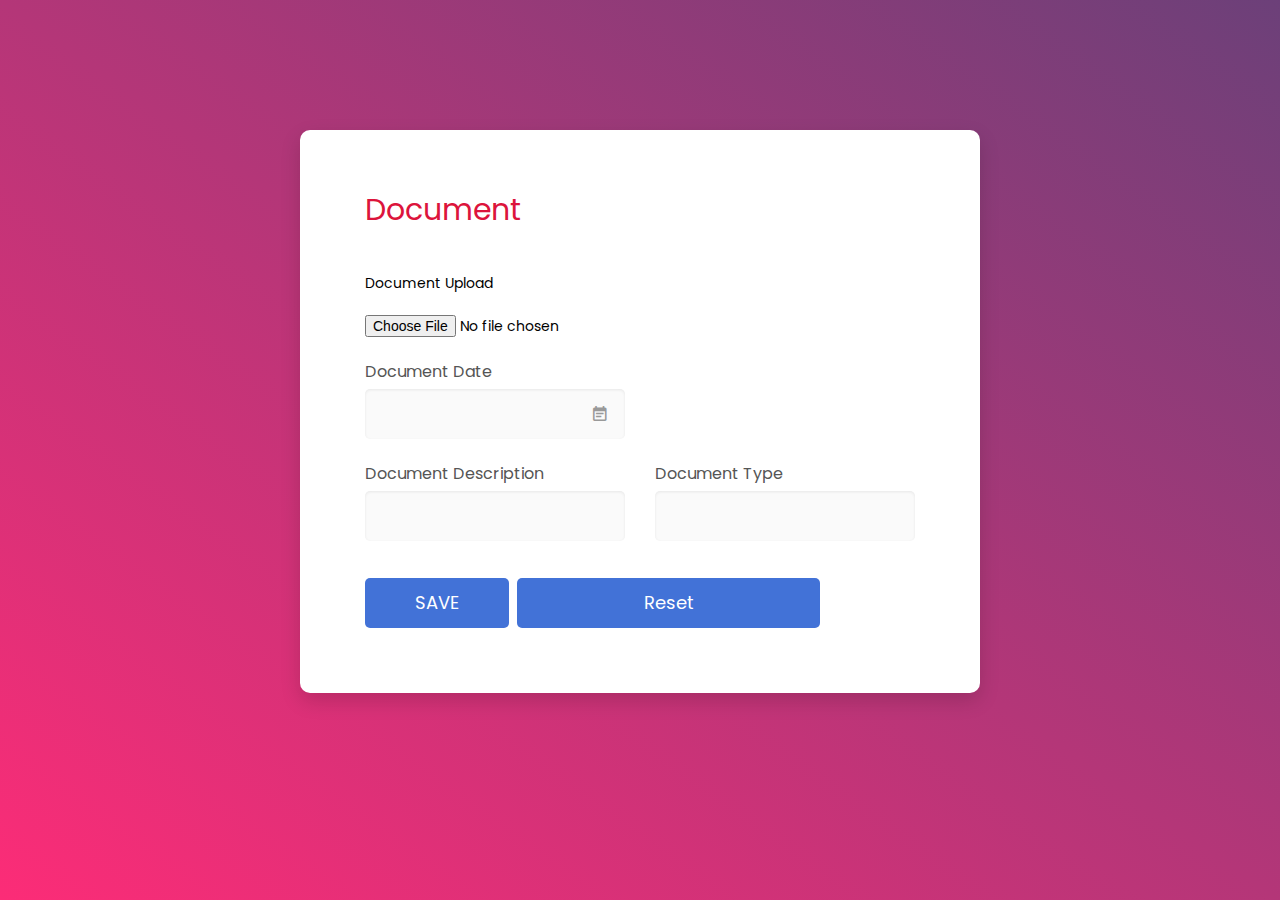
<file: Backend/EMR/src/main/resources/static/Forms/document.html>
<!DOCTYPE html>
<html lang="en">

<head>
    <!-- Required meta tags-->
    <meta charset="UTF-8">
    <meta name="viewport" content="width=device-width, initial-scale=1, shrink-to-fit=no">
    <meta name="description" content="Colorlib Templates">
    <meta name="author" content="Colorlib">
    <meta name="keywords" content="Colorlib Templates">

    <!-- Title Page-->
    <title>Document Upload</title>

    <!-- Icons font CSS-->
    <link href="vendor/mdi-font/css/material-design-iconic-font.min.css" rel="stylesheet" media="all">
    <link href="vendor/font-awesome-4.7/css/font-awesome.min.css" rel="stylesheet" media="all">
    <!-- Font special for pages-->
    <link href="https://fonts.googleapis.com/css?family=Poppins:100,100i,200,200i,300,300i,400,400i,500,500i,600,600i,700,700i,800,800i,900,900i" rel="stylesheet">

    <!-- Vendor CSS-->
    <link href="vendor/select2/select2.min.css" rel="stylesheet" media="all">
    <link href="vendor/datepicker/daterangepicker.css" rel="stylesheet" media="all">

    <!-- Main CSS-->
    <link href="css/main.css" rel="stylesheet" media="all">
</head>

<body>
    <div class="page-wrapper bg-gra-02 p-t-130 p-b-100 font-poppins">
        <div class="wrapper wrapper--w680">
            <div class="card card-4">
                <div class="card-body">
                    <h2 class="title">Document</h2>
                    <form method="POST">
                        <div class="row row-space">
                            <div class="col-2">
                                <div class="input-group">
                                <label class="form-label"  for="customFile">Document Upload</label><br><br>
                                <input type="file" class="form-control" id="customFile" />
                                </div>
                            </div>
                           
                        </div>
                        <div class="row row-space">
                            <div class="col-2">
                                <div class="input-group">
                                    <label class="label">Document Date</label>
                                    <div class="input-group-icon">
                                        <input class="input--style-4 js-datepicker" type="datetime" name="date">
                                        <i class="zmdi zmdi-calendar-note input-icon js-btn-calendar"></i>
                                    </div>
                                </div>
                            </div>
                            
                        </div>
                        <div class="row row-space">
                            <div class="col-2">
                                <div class="input-group">
                                    <label class="label">Document Description</label>
                                    <input class="input--style-4" type="text" name="desc">
                                </div>
                            </div>
                            <div class="col-2">
                                <div class="input-group">
                                    <label class="label">Document Type</label>
                                    <input class="input--style-4" type="text" name="phone">
                                </div>
                            </div>
                            <div class="row row-space">
                            <div class="p-t-15">

                                <pre><button class="btn btn--radius-2 btn--blue" type="submit">SAVE</button> <input class="btn btn--radius-2 btn--blue"  type="reset" name="reset" value="Reset"></pre>     
                                
                           
                            </div>
                        </div>
                        </div>
                        
                        
                      
                        
                    </form>
                </div>
            </div>
        </div>
    </div>

    <!-- Jquery JS-->
    <script src="vendor/jquery/jquery.min.js"></script>
    <!-- Vendor JS-->
    <script src="vendor/select2/select2.min.js"></script>
    <script src="vendor/datepicker/moment.min.js"></script>
    <script src="vendor/datepicker/daterangepicker.js"></script>

    <!-- Main JS-->
    <script src="js/global.js"></script>

</body><!-- This templates was made by Colorlib (https://colorlib.com) -->

</html>
</file>
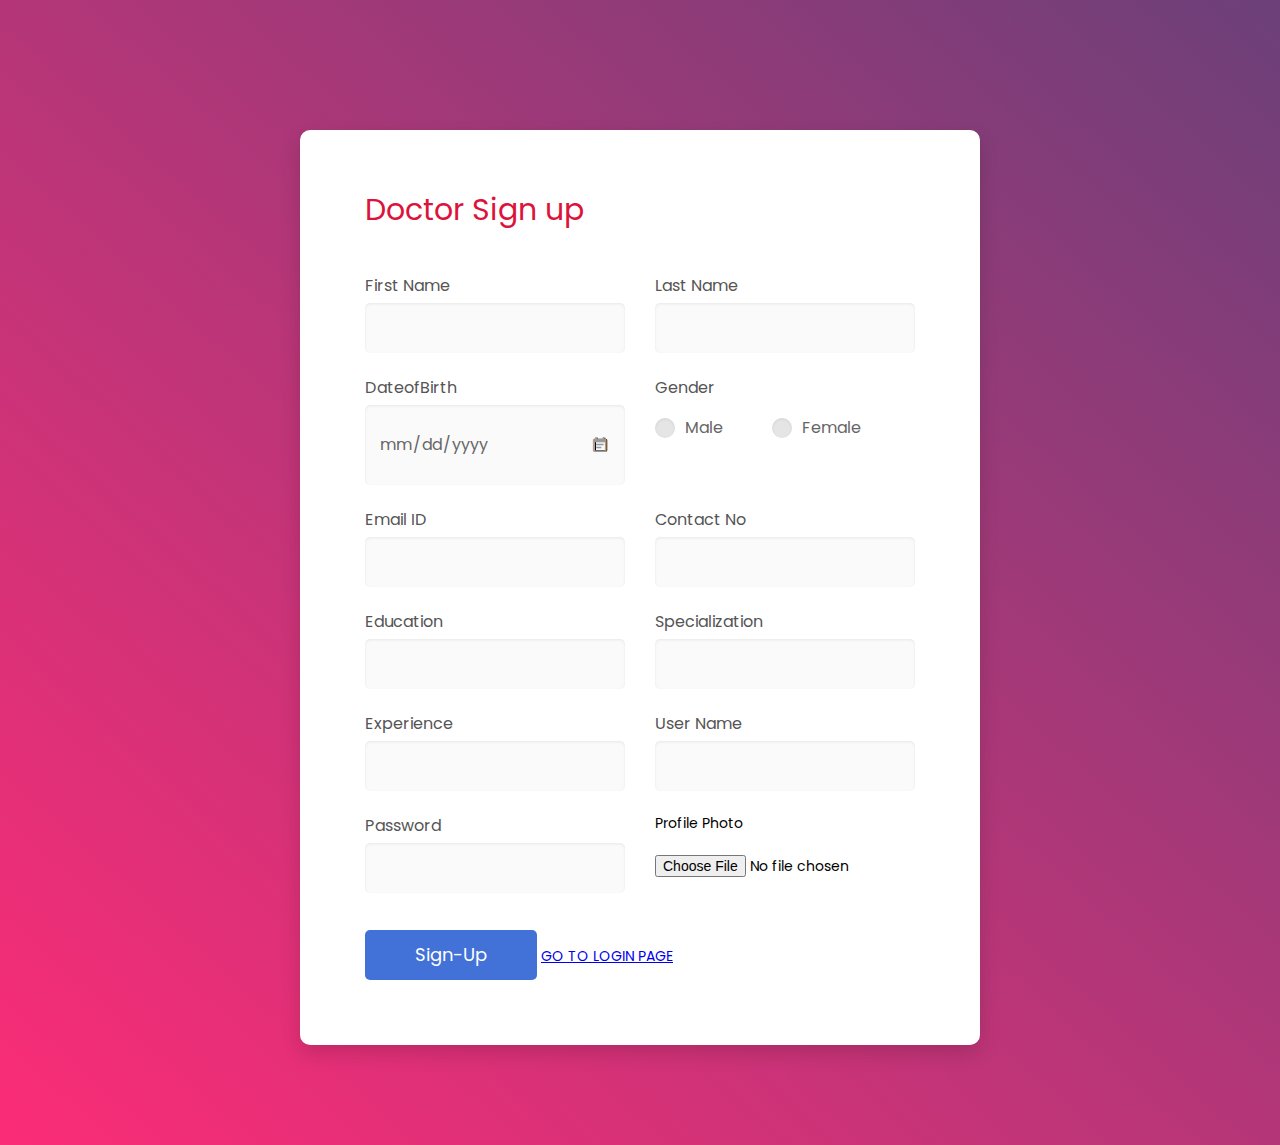
<file: Backend/EMR/src/main/resources/static/Forms/indexD.html>
<!DOCTYPE html>
<html lang="en">

<head>
    <!-- Required meta tags-->
    <meta charset="UTF-8">
    <meta name="viewport" content="width=device-width, initial-scale=1, shrink-to-fit=no">
    <meta name="description" content="Colorlib Templates">
    <meta name="author" content="Colorlib">
    <meta name="keywords" content="Colorlib Templates">

    <!-- Title Page-->
    <title>Au Register Forms by Colorlib</title>

    <!-- Icons font CSS-->
    <link href="vendor/mdi-font/css/material-design-iconic-font.min.css" rel="stylesheet" media="all">
    <link href="vendor/font-awesome-4.7/css/font-awesome.min.css" rel="stylesheet" media="all">
    <!-- Font special for pages-->
    <link href="https://fonts.googleapis.com/css?family=Poppins:100,100i,200,200i,300,300i,400,400i,500,500i,600,600i,700,700i,800,800i,900,900i" rel="stylesheet">

    <!-- Vendor CSS-->
    <link href="vendor/select2/select2.min.css" rel="stylesheet" media="all">
    <link href="vendor/datepicker/daterangepicker.css" rel="stylesheet" media="all">

    <!-- Main CSS-->
    <link href="css/main.css" rel="stylesheet" media="all">
</head>

<body>
    <div class="page-wrapper bg-gra-02 p-t-130 p-b-100 font-poppins">
        <div class="wrapper wrapper--w680">
            <div class="card card-4">
                <div class="card-body">
                    <h2 class="title">Doctor Sign up</h2>
                    <form method="POST">
                        <div class="row row-space">
                            <div class="col-2">
                                <div class="input-group">
                                    <label class="label">First Name</label>
                                    <input class="input--style-4" type="text" name="first_name">
                                </div>
                            </div>
                            <div class="col-2">
                                <div class="input-group">
                                    <label class="label">Last Name</label>
                                    <input class="input--style-4" type="text" name="last_name">
                                </div>
                            </div>
                        </div>
                        <div class="row row-space">
                            <div class="col-2">
                                <div class="input-group">
                                    <label class="label">DateofBirth</label>
                                    <div class="input-group-icon">
                                        <input class="input--style-4 js-datepicker" type="date" name="birthday">
                                        <i class="zmdi zmdi-calendar-note input-icon js-btn-calendar"></i>
                                    </div>
                                </div>
                            </div>
                            <div class="col-2">
                                <div class="input-group">
                                    <label class="label">Gender</label>
                                    <div class="p-t-10">
                                        <label class="radio-container m-r-45">Male
                                            <input type="radio"  name="gender" value="Male"><!--checked="checked"-->
                                            <span class="checkmark"></span>
                                        </label>
                                        <label class="radio-container">Female
                                            <input type="radio" name="gender" value="Female">
                                            <span class="checkmark"></span>
                                        </label>
                                    </div>
                                </div>
                            </div>
                        </div>
                        <div class="row row-space">
                            <div class="col-2">
                                <div class="input-group">
                                    <label class="label">Email ID</label>
                                    <input class="input--style-4" type="email" name="email">
                                </div>
                            </div>
                            
                            <div class="col-2">
                                <div class="input-group">
                                    <label class="label">Contact No</label>
                                    <input class="input--style-4" type="number" name="phone">
                                </div>
                            </div>
                            <div class="col-2">
                                <div class="input-group">
                                    <label class="label">Education</label>
                                    <input class="input--style-4" type="text" name="education">
                                </div>
                            </div>
                            <div class="col-2">
                                <div class="input-group">
                                    <label class="label">Specialization </label>
                                    <input class="input--style-4" type="text" name="specialization">
                                </div>
                            </div>
                            <div class="col-2">
                                <div class="input-group">
                                    <label class="label">Experience</label>
                                    <input class="input--style-4" type="text" name="experience">
                                </div>
                            </div>
                            <div class="col-2">
                                <div class="input-group">
                                    <label class="label">User Name</label>
                                    <input class="input--style-4" type="text" name="uname">
                                </div>
                            </div>
                            <div class="col-2">
                                <div class="input-group">
                                    <label class="label">Password</label>
                                    <input class="input--style-4" type="password" name="pass">
                                </div>
                            </div>
                            
                            <div class="col-2">
                                <div class="input-group">
                                <label class="form-label"  for="customFile">Profile Photo</label><br><br>
                                <input type="file" class="form-control" id="customFile" />
                                </div>
                            </div>
                        </div>
                        
                        <div class="p-t-15">

                            <button class="btn btn--radius-2 btn--blue" type="submit">Sign-Up</button>  <a href="/Forms/Login_form/indexL.html">GO TO LOGIN PAGE</a>
                        </div>
                    </form>
                </div>
            </div>
        </div>
    </div>

    <!-- Jquery JS-->
    <script src="vendor/jquery/jquery.min.js"></script>
    <!-- Vendor JS-->
    <script src="vendor/select2/select2.min.js"></script>
    <script src="vendor/datepicker/moment.min.js"></script>
    <script src="vendor/datepicker/daterangepicker.js"></script>

    <!-- Main JS-->
    <script src="js/global.js"></script>

</body><!-- This templates was made by Colorlib (https://colorlib.com) -->

</html>
<!-- end document-->
<!---</div>
                        <div class="input-group">
                            <label class="label">Subject</label>
                            <div class="rs-select2 js-select-simple select--no-search">
                                <select name="subject">
                                    <option disabled="disabled" selected="selected">Choose option</option>
                                    <option>Subject 1</option>
                                    <option>Subject 2</option>
                                    <option>Subject 3</option>
                                </select>
                                <div class="select-dropdown"></div>
                            </div>
                        </div>------>
</file>
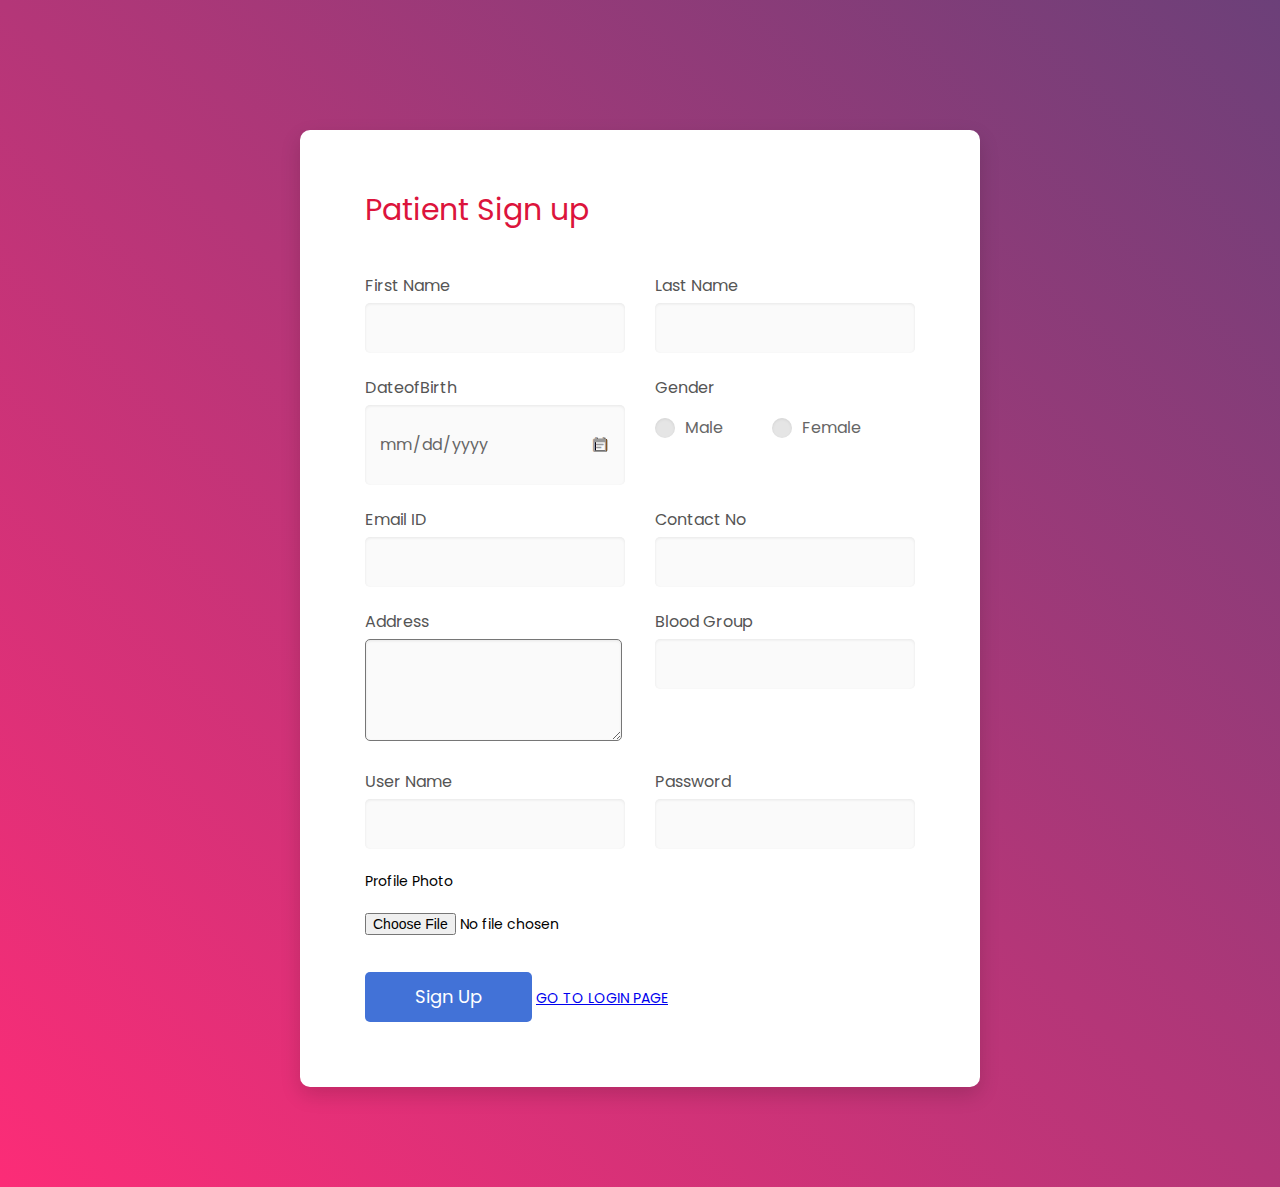
<file: Backend/EMR/src/main/resources/static/Forms/indexP.html>
<!DOCTYPE html>
<html lang="en">

<head>
    <!-- Required meta tags-->
    <meta charset="UTF-8">
    <meta name="viewport" content="width=device-width, initial-scale=1, shrink-to-fit=no">
    <meta name="description" content="Colorlib Templates">
    <meta name="author" content="Colorlib">
    <meta name="keywords" content="Colorlib Templates">

    <!-- Title Page-->
    <title>Au Register Forms by Colorlib</title>

    <!-- Icons font CSS-->
    <link href="vendor/mdi-font/css/material-design-iconic-font.min.css" rel="stylesheet" media="all">
    <link href="vendor/font-awesome-4.7/css/font-awesome.min.css" rel="stylesheet" media="all">
    <!-- Font special for pages-->
    <link href="https://fonts.googleapis.com/css?family=Poppins:100,100i,200,200i,300,300i,400,400i,500,500i,600,600i,700,700i,800,800i,900,900i" rel="stylesheet">

    <!-- Vendor CSS-->
    <link href="vendor/select2/select2.min.css" rel="stylesheet" media="all">
    <link href="vendor/datepicker/daterangepicker.css" rel="stylesheet" media="all">

    <!-- Main CSS-->
    <link href="css/main.css" rel="stylesheet" media="all">
</head>

<body>
    <div class="page-wrapper bg-gra-02 p-t-130 p-b-100 font-poppins">
        <div class="wrapper wrapper--w680">
            <div class="card card-4">
                <div class="card-body">
                    <h2 class="title">Patient Sign up</h2>
                    <form method="POST">
                        <div class="row row-space">
                            <div class="col-2">
                                <div class="input-group">
                                    <label class="label">First Name</label>
                                    <input class="input--style-4" type="text" name="first_name">
                                </div>
                            </div>
                            <div class="col-2">
                                <div class="input-group">
                                    <label class="label">Last Name</label>
                                    <input class="input--style-4" type="text" name="last_name">
                                </div>
                            </div>
                        </div>
                        <div class="row row-space">
                            <div class="col-2">
                                <div class="input-group">
                                    <label class="label">DateofBirth</label>
                                    <div class="input-group-icon">
                                        <input class="input--style-4 js-datepicker" type="date" name="birthday">
                                        <i class="zmdi zmdi-calendar-note input-icon js-btn-calendar"></i>
                                    </div>
                                </div>
                            </div>
                            <div class="col-2">
                                <div class="input-group">
                                    <label class="label">Gender</label>
                                    <div class="p-t-10">
                                        <label class="radio-container m-r-45">Male
                                            <input type="radio"  name="gender" value="Male"> <!--checked="checked"-->
                                            <span class="checkmark"></span>
                                        </label>
                                        <label class="radio-container">Female
                                            <input type="radio" name="gender" value=""Female>
                                            <span class="checkmark"></span>
                                        </label>
                                    </div>
                                </div>
                            </div>
                        </div>
                        <div class="row row-space">
                            <div class="col-2">
                                <div class="input-group">
                                    <label class="label">Email ID</label>
                                    <input class="input--style-4" type="email" name="email">
                                </div>
                            </div>
                            <div class="col-2">
                                <div class="input-group">
                                    <label class="label">Contact No</label>
                                    <input class="input--style-4" type="text" name="phone">
                                </div>
                            </div>
                            <div class="col-2">
                                <div class="input-group">
                                    <label class="label">Address</label>
                                
                                    <textarea class="input--style-4" rows="2" cols="20" name="address"></textarea>
                                </div> <!----<input class="input--style-4" type="text" name="phone">-->
                            </div>
                            <div class="col-2">
                                <div class="input-group">
                                    <label class="label">Blood Group</label>
                                    <input class="input--style-4" type="text" name="BG">
                                </div>
                            </div>
                            <div class="col-2">
                                <div class="input-group">
                                    <label class="label">User Name</label>
                                    <input class="input--style-4" type="text" name="uname">
                                </div>
                            </div>
                            <div class="col-2">
                                <div class="input-group">
                                    <label class="label">Password</label>
                                    <input class="input--style-4" type="password" name="pass">
                                </div>
                            </div>
                            <div class="col-2">
                                <div class="input-group">
                                <label class="form-label"  for="customFile">Profile Photo</label><br><br>
                                <input type="file" class="form-control" id="customFile" />
                                </div>
                            </div>
                        </div>
                        
                        
                        <div class="p-t-15">
                            <button class="btn btn--radius-2 btn--blue" type="submit">Sign Up</button>  <a href="/loginF.html">GO TO LOGIN PAGE</a>
                        </div>
                        
                    </form>
                </div>
            </div>
        </div>
    </div>

    <!-- Jquery JS-->
    <script src="vendor/jquery/jquery.min.js"></script>
    <!-- Vendor JS-->
    <script src="vendor/select2/select2.min.js"></script>
    <script src="vendor/datepicker/moment.min.js"></script>
    <script src="vendor/datepicker/daterangepicker.js"></script>

    <!-- Main JS-->
    <script src="js/global.js"></script>

</body><!-- This templates was made by Colorlib (https://colorlib.com) -->

</html>
<!-- end document-->

<!----<div class="input-group">
                            <label class="label">Subject</label>
                            <div class="rs-select2 js-select-simple select--no-search">
                                <select name="subject">
                                    <option disabled="disabled" selected="selected">Choose option</option>
                                    <option>Subject 1</option>
                                    <option>Subject 2</option>
                                    <option>Subject 3</option>
                                </select>
                                <div class="select-dropdown"></div>
                            </div>
                        </div>-->
</file>
<file: Backend/EMR/src/main/resources/static/Forms/vendor/datepicker/daterangepicker.css>
.daterangepicker {
  position: absolute;
  color: inherit;
  background-color: #fff;
  border-radius: 4px;
  width: 278px;
  padding: 4px;
  margin-top: 1px;
  top: 100px;
  left: 20px;
  /* Calendars */ }
  .daterangepicker:before, .daterangepicker:after {
    position: absolute;
    display: inline-block;
    border-bottom-color: rgba(0, 0, 0, 0.2);
    content: ''; }
  .daterangepicker:before {
    top: -7px;
    border-right: 7px solid transparent;
    border-left: 7px solid transparent;
    border-bottom: 7px solid #ccc; }
  .daterangepicker:after {
    top: -6px;
    border-right: 6px solid transparent;
    border-bottom: 6px solid #fff;
    border-left: 6px solid transparent; }
  .daterangepicker.opensleft:before {
    right: 9px; }
  .daterangepicker.opensleft:after {
    right: 10px; }
  .daterangepicker.openscenter:before {
    left: 0;
    right: 0;
    width: 0;
    margin-left: auto;
    margin-right: auto; }
  .daterangepicker.openscenter:after {
    left: 0;
    right: 0;
    width: 0;
    margin-left: auto;
    margin-right: auto; }
  .daterangepicker.opensright:before {
    left: 9px; }
  .daterangepicker.opensright:after {
    left: 10px; }
  .daterangepicker.dropup {
    margin-top: -5px; }
    .daterangepicker.dropup:before {
      top: initial;
      bottom: -7px;
      border-bottom: initial;
      border-top: 7px solid #ccc; }
    .daterangepicker.dropup:after {
      top: initial;
      bottom: -6px;
      border-bottom: initial;
      border-top: 6px solid #fff; }
  .daterangepicker.dropdown-menu {
    max-width: none;
    z-index: 3001; }
  .daterangepicker.single .ranges, .daterangepicker.single .calendar {
    float: none; }
  .daterangepicker.show-calendar .calendar {
    display: block; }
  .daterangepicker .calendar {
    display: none;
    max-width: 270px;
    margin: 4px; }
    .daterangepicker .calendar.single .calendar-table {
      border: none; }
    .daterangepicker .calendar th, .daterangepicker .calendar td {
      white-space: nowrap;
      text-align: center;
      min-width: 32px; }
  .daterangepicker .calendar-table {
    border: 1px solid #fff;
    padding: 4px;
    border-radius: 4px;
    background-color: #fff; }
  .daterangepicker table {
    width: 100%;
    margin: 0; }
  .daterangepicker td, .daterangepicker th {
    text-align: center;
    width: 20px;
    height: 20px;
    border-radius: 4px;
    border: 1px solid transparent;
    white-space: nowrap;
    cursor: pointer; }
    .daterangepicker td.available:hover, .daterangepicker th.available:hover {
      background-color: #eee;
      border-color: transparent;
      color: inherit; }
    .daterangepicker td.week, .daterangepicker th.week {
      font-size: 80%;
      color: #ccc; }
  .daterangepicker td.off, .daterangepicker td.off.in-range, .daterangepicker td.off.start-date, .daterangepicker td.off.end-date {
    background-color: #fff;
    border-color: transparent;
    color: #999; }
  .daterangepicker td.in-range {
    background-color: #ebf4f8;
    border-color: transparent;
    color: #000;
    border-radius: 0; }
  .daterangepicker td.start-date {
    border-radius: 4px 0 0 4px; }
  .daterangepicker td.end-date {
    border-radius: 0 4px 4px 0; }
  .daterangepicker td.start-date.end-date {
    border-radius: 4px; }
  .daterangepicker td.active, .daterangepicker td.active:hover {
    background-color: #357ebd;
    border-color: transparent;
    color: #fff; }
  .daterangepicker th.month {
    width: auto; }
  .daterangepicker td.disabled, .daterangepicker option.disabled {
    color: #999;
    cursor: not-allowed;
    text-decoration: line-through; }
  .daterangepicker select.monthselect, .daterangepicker select.yearselect {
    font-size: 12px;
    padding: 1px;
    height: auto;
    margin: 0;
    cursor: default; }
  .daterangepicker select.monthselect {
    margin-right: 2%;
    width: 56%; }
  .daterangepicker select.yearselect {
    width: 40%; }
  .daterangepicker select.hourselect, .daterangepicker select.minuteselect, .daterangepicker select.secondselect, .daterangepicker select.ampmselect {
    width: 50px;
    margin-bottom: 0; }
  .daterangepicker .input-mini {
    border: 1px solid #ccc;
    border-radius: 4px;
    color: #555;
    height: 30px;
    line-height: 30px;
    display: block;
    vertical-align: middle;
    margin: 0 0 5px 0;
    padding: 0 6px 0 28px;
    width: 100%; }
    .daterangepicker .input-mini.active {
      border: 1px solid #08c;
      border-radius: 4px; }
  .daterangepicker .daterangepicker_input {
    position: relative; }
    .daterangepicker .daterangepicker_input i {
      position: absolute;
      left: 8px;
      top: 8px; }
  .daterangepicker.rtl .input-mini {
    padding-right: 28px;
    padding-left: 6px; }
  .daterangepicker.rtl .daterangepicker_input i {
    left: auto;
    right: 8px; }
  .daterangepicker .calendar-time {
    text-align: center;
    margin: 5px auto;
    line-height: 30px;
    position: relative;
    padding-left: 28px; }
    .daterangepicker .calendar-time select.disabled {
      color: #ccc;
      cursor: not-allowed; }

.ranges {
  font-size: 11px;
  float: none;
  margin: 4px;
  text-align: left; }
  .ranges ul {
    list-style: none;
    margin: 0 auto;
    padding: 0;
    width: 100%; }
  .ranges li {
    font-size: 13px;
    background-color: #f5f5f5;
    border: 1px solid #f5f5f5;
    border-radius: 4px;
    color: #08c;
    padding: 3px 12px;
    margin-bottom: 8px;
    cursor: pointer; }
    .ranges li:hover {
      background-color: #08c;
      border: 1px solid #08c;
      color: #fff; }
    .ranges li.active {
      background-color: #08c;
      border: 1px solid #08c;
      color: #fff; }

/*  Larger Screen Styling */
@media (min-width: 564px) {
  .daterangepicker {
    width: auto; }
    .daterangepicker .ranges ul {
      width: 160px; }
    .daterangepicker.single .ranges ul {
      width: 100%; }
    .daterangepicker.single .calendar.left {
      clear: none; }
    .daterangepicker.single.ltr .ranges, .daterangepicker.single.ltr .calendar {
      float: left; }
    .daterangepicker.single.rtl .ranges, .daterangepicker.single.rtl .calendar {
      float: right; }
    .daterangepicker.ltr {
      direction: ltr;
      text-align: left; }
      .daterangepicker.ltr .calendar.left {
        clear: left;
        margin-right: 0; }
        .daterangepicker.ltr .calendar.left .calendar-table {
          border-right: none;
          border-top-right-radius: 0;
          border-bottom-right-radius: 0; }
      .daterangepicker.ltr .calendar.right {
        margin-left: 0; }
        .daterangepicker.ltr .calendar.right .calendar-table {
          border-left: none;
          border-top-left-radius: 0;
          border-bottom-left-radius: 0; }
      .daterangepicker.ltr .left .daterangepicker_input {
        padding-right: 12px; }
      .daterangepicker.ltr .calendar.left .calendar-table {
        padding-right: 12px; }
      .daterangepicker.ltr .ranges, .daterangepicker.ltr .calendar {
        float: left; }
    .daterangepicker.rtl {
      direction: rtl;
      text-align: right; }
      .daterangepicker.rtl .calendar.left {
        clear: right;
        margin-left: 0; }
        .daterangepicker.rtl .calendar.left .calendar-table {
          border-left: none;
          border-top-left-radius: 0;
          border-bottom-left-radius: 0; }
      .daterangepicker.rtl .calendar.right {
        margin-right: 0; }
        .daterangepicker.rtl .calendar.right .calendar-table {
          border-right: none;
          border-top-right-radius: 0;
          border-bottom-right-radius: 0; }
      .daterangepicker.rtl .left .daterangepicker_input {
        padding-left: 12px; }
      .daterangepicker.rtl .calendar.left .calendar-table {
        padding-left: 12px; }
      .daterangepicker.rtl .ranges, .daterangepicker.rtl .calendar {
        text-align: right;
        float: right; } }
@media (min-width: 730px) {
  .daterangepicker .ranges {
    width: auto; }
  .daterangepicker.ltr .ranges {
    float: left; }
  .daterangepicker.rtl .ranges {
    float: right; }
  .daterangepicker .calendar.left {
    clear: none !important; } }
</file>
<file: Backend/EMR/src/main/resources/static/Forms/css/main.css>
/* ==========================================================================
   #FONT
   ========================================================================== */
.font-robo {
  font-family: "Roboto", "Arial", "Helvetica Neue", sans-serif;
}

.font-poppins {
  font-family: "Poppins", "Arial", "Helvetica Neue", sans-serif;
}

/* ==========================================================================
   #GRID
   ========================================================================== */
.row {
  display: -webkit-box;
  display: -webkit-flex;
  display: -moz-box;
  display: -ms-flexbox;
  display: flex;
  -webkit-flex-wrap: wrap;
  -ms-flex-wrap: wrap;
  flex-wrap: wrap;
}

.row-space {
  -webkit-box-pack: justify;
  -webkit-justify-content: space-between;
  -moz-box-pack: justify;
  -ms-flex-pack: justify;
  justify-content: space-between;
}

.col-2 {
  width: -webkit-calc((100% - 30px) / 2);
  width: -moz-calc((100% - 30px) / 2);
  width: calc((100% - 30px) / 2);
}

@media (max-width: 767px) {
  .col-2 {
    width: 100%;
  }
}

/* ==========================================================================
   #BOX-SIZING
   ========================================================================== */
/**
 * More sensible default box-sizing:
 * css-tricks.com/inheriting-box-sizing-probably-slightly-better-best-practice
 */
html {
  -webkit-box-sizing: border-box;
  -moz-box-sizing: border-box;
  box-sizing: border-box;
}

* {
  padding: 0;
  margin: 0;
}

*, *:before, *:after {
  -webkit-box-sizing: inherit;
  -moz-box-sizing: inherit;
  box-sizing: inherit;
}

/* ==========================================================================
   #RESET
   ========================================================================== */
/**
 * A very simple reset that sits on top of Normalize.css.
 */
body,
h1, h2, h3, h4, h5, h6,
blockquote, p, pre,
dl, dd, ol, ul,
figure,
hr,
fieldset, legend {
  margin: 0;
  padding: 0;
}

/**
 * Remove trailing margins from nested lists.
 */
li > ol,
li > ul {
  margin-bottom: 0;
}

/**
 * Remove default table spacing.
 */
table {
  border-collapse: collapse;
  border-spacing: 0;
}

/**
 * 1. Reset Chrome and Firefox behaviour which sets a `min-width: min-content;`
 *    on fieldsets.
 */
fieldset {
  min-width: 0;
  /* [1] */
  border: 0;
}

button {
  outline: none;
  background: none;
  border: none;
}

/* ==========================================================================
   #PAGE WRAPPER
   ========================================================================== */
.page-wrapper {
  min-height: 100vh;
}

body {
  font-family: "Poppins", "Arial", "Helvetica Neue", sans-serif;
  font-weight: 400;
  font-size: 14px;
}

h1, h2, h3, h4, h5, h6 {
  font-weight: 400;
}

h1 {
  font-size: 36px;
}

h2 {
  font-size: 30px;
  
}

h3 {
  font-size: 24px;
}

h4 {
  font-size: 18px;
}

h5 {
  font-size: 15px;
}

h6 {
  font-size: 13px;
}

/* ==========================================================================
   #BACKGROUND
   ========================================================================== */
.bg-blue {
  background: #2c6ed5;
}

.bg-red {
  background: #fa4251;
}

.bg-gra-01 {
  background: -webkit-gradient(linear, left bottom, left top, from(#fbc2eb), to(#a18cd1));
  background: -webkit-linear-gradient(bottom, #fbc2eb 0%, #a18cd1 100%);
  background: -moz-linear-gradient(bottom, #fbc2eb 0%, #a18cd1 100%);
  background: -o-linear-gradient(bottom, #fbc2eb 0%, #a18cd1 100%);
  background: linear-gradient(to top, #fbc2eb 0%, #a18cd1 100%);
}

.bg-gra-02 {
  background: -webkit-gradient(linear, left bottom, right top, from(#fc2c77), to(#6c4079));
  background: -webkit-linear-gradient(bottom left, #fc2c77 0%, #6c4079 100%);
  background: -moz-linear-gradient(bottom left, #fc2c77 0%, #6c4079 100%);
  background: -o-linear-gradient(bottom left, #fc2c77 0%, #6c4079 100%);
  background: linear-gradient(to top right, #fc2c77 0%, #6c4079 100%);
}

/* ==========================================================================
   #SPACING
   ========================================================================== */
.p-t-100 {
  padding-top: 100px;
}

.p-t-130 {
  padding-top: 130px;
}

.p-t-180 {
  padding-top: 180px;
}

.p-t-20 {
  padding-top: 20px;
}

.p-t-15 {
  padding-top: 15px;
}

.p-t-10 {
  padding-top: 10px;
}

.p-t-30 {
  padding-top: 30px;
}

.p-b-100 {
  padding-bottom: 100px;
}

.m-r-45 {
  margin-right: 45px;
}

/* ==========================================================================
   #WRAPPER
   ========================================================================== */
.wrapper {
  margin: 0 auto;
}

.wrapper--w960 {
  max-width: 960px;
}

.wrapper--w780 {
  max-width: 780px;
}

.wrapper--w680 {
  max-width: 680px;
}

/* ==========================================================================
   #BUTTON
   ========================================================================== */
.btn {
  display: inline-block;
  line-height: 50px;
  padding: 0 50px;
  -webkit-transition: all 0.4s ease;
  -o-transition: all 0.4s ease;
  -moz-transition: all 0.4s ease;
  transition: all 0.4s ease;
  cursor: pointer;
  font-size: 18px;
  color: #fff;
  font-family: "Poppins", "Arial", "Helvetica Neue", sans-serif;
}

.btn--radius {
  -webkit-border-radius: 3px;
  -moz-border-radius: 3px;
  border-radius: 3px;
}

.btn--radius-2 {
  -webkit-border-radius: 5px;
  -moz-border-radius: 5px;
  border-radius: 5px;
}

.btn--pill {
  -webkit-border-radius: 20px;
  -moz-border-radius: 20px;
  border-radius: 20px;
}

.btn--green {
  background: #57b846;
}

.btn--green:hover {
  background: #4dae3c;
}

.btn--blue {
  background: #4272d7;
}

.btn--blue:hover {
  background: #3868cd;
}

/* ==========================================================================
   #DATE PICKER
   ========================================================================== */
td.active {
  background-color: #2c6ed5;
}

input[type="date" i] {
  padding: 14px;
}

.table-condensed td, .table-condensed th {
  font-size: 14px;
  font-family: "Roboto", "Arial", "Helvetica Neue", sans-serif;
  font-weight: 400;
}

.daterangepicker td {
  width: 40px;
  height: 30px;
}

.daterangepicker {
  border: none;
  -webkit-box-shadow: 0px 8px 20px 0px rgba(0, 0, 0, 0.15);
  -moz-box-shadow: 0px 8px 20px 0px rgba(0, 0, 0, 0.15);
  box-shadow: 0px 8px 20px 0px rgba(0, 0, 0, 0.15);
  display: none;
  border: 1px solid #e0e0e0;
  margin-top: 5px;
}

.daterangepicker::after, .daterangepicker::before {
  display: none;
}

.daterangepicker thead tr th {
  padding: 10px 0;
}

.daterangepicker .table-condensed th select {
  border: 1px solid #ccc;
  -webkit-border-radius: 3px;
  -moz-border-radius: 3px;
  border-radius: 3px;
  font-size: 14px;
  padding: 5px;
  outline: none;
}

/* ==========================================================================
   #FORM
   ========================================================================== */
input {
  outline: none;
  margin: 0;
  border: none;
  -webkit-box-shadow: none;
  -moz-box-shadow: none;
  box-shadow: none;
  width: 100%;
  font-size: 14px;
  font-family: inherit;
}

.input--style-4 {
  line-height: 50px;
  background: #fafafa;
  -webkit-box-shadow: inset 0px 1px 3px 0px rgba(0, 0, 0, 0.08);
  -moz-box-shadow: inset 0px 1px 3px 0px rgba(0, 0, 0, 0.08);
  box-shadow: inset 0px 1px 3px 0px rgba(0, 0, 0, 0.08);
  -webkit-border-radius: 5px;
  -moz-border-radius: 5px;
  border-radius: 5px;
  padding: 0 20px;
  font-size: 16px;
  color: #666;
  -webkit-transition: all 0.4s ease;
  -o-transition: all 0.4s ease;
  -moz-transition: all 0.4s ease;
  transition: all 0.4s ease;
}

.input--style-4::-webkit-input-placeholder {
  /* WebKit, Blink, Edge */
  color: #666;
}

.input--style-4:-moz-placeholder {
  /* Mozilla Firefox 4 to 18 */
  color: #666;
  opacity: 1;
}

.input--style-4::-moz-placeholder {
  /* Mozilla Firefox 19+ */
  color: #666;
  opacity: 1;
}

.input--style-4:-ms-input-placeholder {
  /* Internet Explorer 10-11 */
  color: #666;
}

.input--style-4:-ms-input-placeholder {
  /* Microsoft Edge */
  color: #666;
}

.label {
  font-size: 16px;
  color: #555;
  text-transform: capitalize;
  display: block;
  margin-bottom: 5px;
}

.radio-container {
  display: inline-block;
  position: relative;
  padding-left: 30px;
  cursor: pointer;
  font-size: 16px;
  color: #666;
  -webkit-user-select: none;
  -moz-user-select: none;
  -ms-user-select: none;
  user-select: none;
}

.radio-container input {
  position: absolute;
  opacity: 0;
  cursor: pointer;
}

.radio-container input:checked ~ .checkmark {
  background-color: #e5e5e5;
}

.radio-container input:checked ~ .checkmark:after {
  display: block;
}

.radio-container .checkmark:after {
  top: 50%;
  left: 50%;
  -webkit-transform: translate(-50%, -50%);
  -moz-transform: translate(-50%, -50%);
  -ms-transform: translate(-50%, -50%);
  -o-transform: translate(-50%, -50%);
  transform: translate(-50%, -50%);
  width: 12px;
  height: 12px;
  -webkit-border-radius: 50%;
  -moz-border-radius: 50%;
  border-radius: 50%;
  background: #57b846;
}

.checkmark {
  position: absolute;
  top: 50%;
  -webkit-transform: translateY(-50%);
  -moz-transform: translateY(-50%);
  -ms-transform: translateY(-50%);
  -o-transform: translateY(-50%);
  transform: translateY(-50%);
  left: 0;
  height: 20px;
  width: 20px;
  background-color: #e5e5e5;
  -webkit-border-radius: 50%;
  -moz-border-radius: 50%;
  border-radius: 50%;
  -webkit-box-shadow: inset 0px 1px 3px 0px rgba(0, 0, 0, 0.08);
  -moz-box-shadow: inset 0px 1px 3px 0px rgba(0, 0, 0, 0.08);
  box-shadow: inset 0px 1px 3px 0px rgba(0, 0, 0, 0.08);
}

.checkmark:after {
  content: "";
  position: absolute;
  display: none;
}

.input-group {
  position: relative;
  margin-bottom: 22px;
}

.input-group-icon {
  position: relative;
}

.input-icon {
  position: absolute;
  font-size: 18px;
  color: #999;
  right: 18px;
  top: 50%;
  -webkit-transform: translateY(-50%);
  -moz-transform: translateY(-50%);
  -ms-transform: translateY(-50%);
  -o-transform: translateY(-50%);
  transform: translateY(-50%);
  cursor: pointer;
}

/* ==========================================================================
   #SELECT2
   ========================================================================== */
.select--no-search .select2-search {
  display: none !important;
}

.rs-select2 .select2-container {
  width: 100% !important;
  outline: none;
  background: #fafafa;
  -webkit-box-shadow: inset 0px 1px 3px 0px rgba(0, 0, 0, 0.08);
  -moz-box-shadow: inset 0px 1px 3px 0px rgba(0, 0, 0, 0.08);
  box-shadow: inset 0px 1px 3px 0px rgba(0, 0, 0, 0.08);
  -webkit-border-radius: 5px;
  -moz-border-radius: 5px;
  border-radius: 5px;
}

.rs-select2 .select2-container .select2-selection--single {
  outline: none;
  border: none;
  height: 50px;
  background: transparent;
}

.rs-select2 .select2-container .select2-selection--single .select2-selection__rendered {
  line-height: 50px;
  padding-left: 0;
  color: #555;
  font-size: 16px;
  font-family: inherit;
  padding-left: 22px;
  padding-right: 50px;
}

.rs-select2 .select2-container .select2-selection--single .select2-selection__arrow {
  height: 50px;
  right: 20px;
  display: -webkit-box;
  display: -webkit-flex;
  display: -moz-box;
  display: -ms-flexbox;
  display: flex;
  -webkit-box-pack: center;
  -webkit-justify-content: center;
  -moz-box-pack: center;
  -ms-flex-pack: center;
  justify-content: center;
  -webkit-box-align: center;
  -webkit-align-items: center;
  -moz-box-align: center;
  -ms-flex-align: center;
  align-items: center;
}

.rs-select2 .select2-container .select2-selection--single .select2-selection__arrow b {
  display: none;
}

.rs-select2 .select2-container .select2-selection--single .select2-selection__arrow:after {
  font-family: "Material-Design-Iconic-Font";
  content: '\f2f9';
  font-size: 24px;
  color: #999;
  -webkit-transition: all 0.4s ease;
  -o-transition: all 0.4s ease;
  -moz-transition: all 0.4s ease;
  transition: all 0.4s ease;
}

.rs-select2 .select2-container.select2-container--open .select2-selection--single .select2-selection__arrow::after {
  -webkit-transform: rotate(-180deg);
  -moz-transform: rotate(-180deg);
  -ms-transform: rotate(-180deg);
  -o-transform: rotate(-180deg);
  transform: rotate(-180deg);
}

.select2-container--open .select2-dropdown--below {
  border: none;
  -webkit-border-radius: 3px;
  -moz-border-radius: 3px;
  border-radius: 3px;
  -webkit-box-shadow: 0px 8px 20px 0px rgba(0, 0, 0, 0.15);
  -moz-box-shadow: 0px 8px 20px 0px rgba(0, 0, 0, 0.15);
  box-shadow: 0px 8px 20px 0px rgba(0, 0, 0, 0.15);
  border: 1px solid #e0e0e0;
  margin-top: 5px;
  overflow: hidden;
}

.select2-container--default .select2-results__option {
  padding-left: 22px;
}

/* ==========================================================================
   #TITLE   color: #525252;
   ========================================================================== */
.title {
  font-size: 30px;

  color: crimson;
  font-weight: 400;
  margin-bottom: 40px;
}

/* ==========================================================================
   #CARD
   ========================================================================== */
.card {
  -webkit-border-radius: 3px;
  -moz-border-radius: 3px;
  border-radius: 3px;
  background: #fff;
}

.card-4 {
  background: #fff;
  -webkit-border-radius: 10px;
  -moz-border-radius: 10px;
  border-radius: 10px;
  -webkit-box-shadow: 0px 8px 20px 0px rgba(0, 0, 0, 0.15);
  -moz-box-shadow: 0px 8px 20px 0px rgba(0, 0, 0, 0.15);
  box-shadow: 0px 8px 20px 0px rgba(0, 0, 0, 0.15);
}

.card-4 .card-body {
  padding: 57px 65px;
  padding-bottom: 65px;
}

@media (max-width: 767px) {
  .card-4 .card-body {
    padding: 50px 40px;
  }
}
</file>
<file: Backend/EMR/src/main/resources/static/Forms/vendor/mdi-font/css/material-design-iconic-font.min.css>
@font-face{font-family:Material-Design-Iconic-Font;src:url(../fonts/Material-Design-Iconic-Font.woff2?v=2.2.0) format('woff2'),url(../fonts/Material-Design-Iconic-Font.woff?v=2.2.0) format('woff'),url(../fonts/Material-Design-Iconic-Font.ttf?v=2.2.0) format('truetype')}.zmdi{display:inline-block;font:normal normal normal 14px/1 'Material-Design-Iconic-Font';font-size:inherit;text-rendering:auto;-webkit-font-smoothing:antialiased;-moz-osx-font-smoothing:grayscale}.zmdi-hc-lg{font-size:1.33333333em;line-height:.75em;vertical-align:-15%}.zmdi-hc-2x{font-size:2em}.zmdi-hc-3x{font-size:3em}.zmdi-hc-4x{font-size:4em}.zmdi-hc-5x{font-size:5em}.zmdi-hc-fw{width:1.28571429em;text-align:center}.zmdi-hc-ul{padding-left:0;margin-left:2.14285714em;list-style-type:none}.zmdi-hc-ul>li{position:relative}.zmdi-hc-li{position:absolute;left:-2.14285714em;width:2.14285714em;top:.14285714em;text-align:center}.zmdi-hc-li.zmdi-hc-lg{left:-1.85714286em}.zmdi-hc-border{padding:.1em .25em;border:solid .1em #9e9e9e;border-radius:2px}.zmdi-hc-border-circle{padding:.1em .25em;border:solid .1em #9e9e9e;border-radius:50%}.zmdi.pull-left{float:left;margin-right:.15em}.zmdi.pull-right{float:right;margin-left:.15em}.zmdi-hc-spin{-webkit-animation:zmdi-spin 1.5s infinite linear;animation:zmdi-spin 1.5s infinite linear}.zmdi-hc-spin-reverse{-webkit-animation:zmdi-spin-reverse 1.5s infinite linear;animation:zmdi-spin-reverse 1.5s infinite linear}@-webkit-keyframes zmdi-spin{0%{-webkit-transform:rotate(0deg);transform:rotate(0deg)}100%{-webkit-transform:rotate(359deg);transform:rotate(359deg)}}@keyframes zmdi-spin{0%{-webkit-transform:rotate(0deg);transform:rotate(0deg)}100%{-webkit-transform:rotate(359deg);transform:rotate(359deg)}}@-webkit-keyframes zmdi-spin-reverse{0%{-webkit-transform:rotate(0deg);transform:rotate(0deg)}100%{-webkit-transform:rotate(-359deg);transform:rotate(-359deg)}}@keyframes zmdi-spin-reverse{0%{-webkit-transform:rotate(0deg);transform:rotate(0deg)}100%{-webkit-transform:rotate(-359deg);transform:rotate(-359deg)}}.zmdi-hc-rotate-90{-webkit-transform:rotate(90deg);-ms-transform:rotate(90deg);transform:rotate(90deg)}.zmdi-hc-rotate-180{-webkit-transform:rotate(180deg);-ms-transform:rotate(180deg);transform:rotate(180deg)}.zmdi-hc-rotate-270{-webkit-transform:rotate(270deg);-ms-transform:rotate(270deg);transform:rotate(270deg)}.zmdi-hc-flip-horizontal{-webkit-transform:scale(-1,1);-ms-transform:scale(-1,1);transform:scale(-1,1)}.zmdi-hc-flip-vertical{-webkit-transform:scale(1,-1);-ms-transform:scale(1,-1);transform:scale(1,-1)}.zmdi-hc-stack{position:relative;display:inline-block;width:2em;height:2em;line-height:2em;vertical-align:middle}.zmdi-hc-stack-1x,.zmdi-hc-stack-2x{position:absolute;left:0;width:100%;text-align:center}.zmdi-hc-stack-1x{line-height:inherit}.zmdi-hc-stack-2x{font-size:2em}.zmdi-hc-inverse{color:#fff}.zmdi-3d-rotation:before{content:'\f101'}.zmdi-airplane-off:before{content:'\f102'}.zmdi-airplane:before{content:'\f103'}.zmdi-album:before{content:'\f104'}.zmdi-archive:before{content:'\f105'}.zmdi-assignment-account:before{content:'\f106'}.zmdi-assignment-alert:before{content:'\f107'}.zmdi-assignment-check:before{content:'\f108'}.zmdi-assignment-o:before{content:'\f109'}.zmdi-assignment-return:before{content:'\f10a'}.zmdi-assignment-returned:before{content:'\f10b'}.zmdi-assignment:before{content:'\f10c'}.zmdi-attachment-alt:before{content:'\f10d'}.zmdi-attachment:before{content:'\f10e'}.zmdi-audio:before{content:'\f10f'}.zmdi-badge-check:before{content:'\f110'}.zmdi-balance-wallet:before{content:'\f111'}.zmdi-balance:before{content:'\f112'}.zmdi-battery-alert:before{content:'\f113'}.zmdi-battery-flash:before{content:'\f114'}.zmdi-battery-unknown:before{content:'\f115'}.zmdi-battery:before{content:'\f116'}.zmdi-bike:before{content:'\f117'}.zmdi-block-alt:before{content:'\f118'}.zmdi-block:before{content:'\f119'}.zmdi-boat:before{content:'\f11a'}.zmdi-book-image:before{content:'\f11b'}.zmdi-book:before{content:'\f11c'}.zmdi-bookmark-outline:before{content:'\f11d'}.zmdi-bookmark:before{content:'\f11e'}.zmdi-brush:before{content:'\f11f'}.zmdi-bug:before{content:'\f120'}.zmdi-bus:before{content:'\f121'}.zmdi-cake:before{content:'\f122'}.zmdi-car-taxi:before{content:'\f123'}.zmdi-car-wash:before{content:'\f124'}.zmdi-car:before{content:'\f125'}.zmdi-card-giftcard:before{content:'\f126'}.zmdi-card-membership:before{content:'\f127'}.zmdi-card-travel:before{content:'\f128'}.zmdi-card:before{content:'\f129'}.zmdi-case-check:before{content:'\f12a'}.zmdi-case-download:before{content:'\f12b'}.zmdi-case-play:before{content:'\f12c'}.zmdi-case:before{content:'\f12d'}.zmdi-cast-connected:before{content:'\f12e'}.zmdi-cast:before{content:'\f12f'}.zmdi-chart-donut:before{content:'\f130'}.zmdi-chart:before{content:'\f131'}.zmdi-city-alt:before{content:'\f132'}.zmdi-city:before{content:'\f133'}.zmdi-close-circle-o:before{content:'\f134'}.zmdi-close-circle:before{content:'\f135'}.zmdi-close:before{content:'\f136'}.zmdi-cocktail:before{content:'\f137'}.zmdi-code-setting:before{content:'\f138'}.zmdi-code-smartphone:before{content:'\f139'}.zmdi-code:before{content:'\f13a'}.zmdi-coffee:before{content:'\f13b'}.zmdi-collection-bookmark:before{content:'\f13c'}.zmdi-collection-case-play:before{content:'\f13d'}.zmdi-collection-folder-image:before{content:'\f13e'}.zmdi-collection-image-o:before{content:'\f13f'}.zmdi-collection-image:before{content:'\f140'}.zmdi-collection-item-1:before{content:'\f141'}.zmdi-collection-item-2:before{content:'\f142'}.zmdi-collection-item-3:before{content:'\f143'}.zmdi-collection-item-4:before{content:'\f144'}.zmdi-collection-item-5:before{content:'\f145'}.zmdi-collection-item-6:before{content:'\f146'}.zmdi-collection-item-7:before{content:'\f147'}.zmdi-collection-item-8:before{content:'\f148'}.zmdi-collection-item-9-plus:before{content:'\f149'}.zmdi-collection-item-9:before{content:'\f14a'}.zmdi-collection-item:before{content:'\f14b'}.zmdi-collection-music:before{content:'\f14c'}.zmdi-collection-pdf:before{content:'\f14d'}.zmdi-collection-plus:before{content:'\f14e'}.zmdi-collection-speaker:before{content:'\f14f'}.zmdi-collection-text:before{content:'\f150'}.zmdi-collection-video:before{content:'\f151'}.zmdi-compass:before{content:'\f152'}.zmdi-cutlery:before{content:'\f153'}.zmdi-delete:before{content:'\f154'}.zmdi-dialpad:before{content:'\f155'}.zmdi-dns:before{content:'\f156'}.zmdi-drink:before{content:'\f157'}.zmdi-edit:before{content:'\f158'}.zmdi-email-open:before{content:'\f159'}.zmdi-email:before{content:'\f15a'}.zmdi-eye-off:before{content:'\f15b'}.zmdi-eye:before{content:'\f15c'}.zmdi-eyedropper:before{content:'\f15d'}.zmdi-favorite-outline:before{content:'\f15e'}.zmdi-favorite:before{content:'\f15f'}.zmdi-filter-list:before{content:'\f160'}.zmdi-fire:before{content:'\f161'}.zmdi-flag:before{content:'\f162'}.zmdi-flare:before{content:'\f163'}.zmdi-flash-auto:before{content:'\f164'}.zmdi-flash-off:before{content:'\f165'}.zmdi-flash:before{content:'\f166'}.zmdi-flip:before{content:'\f167'}.zmdi-flower-alt:before{content:'\f168'}.zmdi-flower:before{content:'\f169'}.zmdi-font:before{content:'\f16a'}.zmdi-fullscreen-alt:before{content:'\f16b'}.zmdi-fullscreen-exit:before{content:'\f16c'}.zmdi-fullscreen:before{content:'\f16d'}.zmdi-functions:before{content:'\f16e'}.zmdi-gas-station:before{content:'\f16f'}.zmdi-gesture:before{content:'\f170'}.zmdi-globe-alt:before{content:'\f171'}.zmdi-globe-lock:before{content:'\f172'}.zmdi-globe:before{content:'\f173'}.zmdi-graduation-cap:before{content:'\f174'}.zmdi-home:before{content:'\f175'}.zmdi-hospital-alt:before{content:'\f176'}.zmdi-hospital:before{content:'\f177'}.zmdi-hotel:before{content:'\f178'}.zmdi-hourglass-alt:before{content:'\f179'}.zmdi-hourglass-outline:before{content:'\f17a'}.zmdi-hourglass:before{content:'\f17b'}.zmdi-http:before{content:'\f17c'}.zmdi-image-alt:before{content:'\f17d'}.zmdi-image-o:before{content:'\f17e'}.zmdi-image:before{content:'\f17f'}.zmdi-inbox:before{content:'\f180'}.zmdi-invert-colors-off:before{content:'\f181'}.zmdi-invert-colors:before{content:'\f182'}.zmdi-key:before{content:'\f183'}.zmdi-label-alt-outline:before{content:'\f184'}.zmdi-label-alt:before{content:'\f185'}.zmdi-label-heart:before{content:'\f186'}.zmdi-label:before{content:'\f187'}.zmdi-labels:before{content:'\f188'}.zmdi-lamp:before{content:'\f189'}.zmdi-landscape:before{content:'\f18a'}.zmdi-layers-off:before{content:'\f18b'}.zmdi-layers:before{content:'\f18c'}.zmdi-library:before{content:'\f18d'}.zmdi-link:before{content:'\f18e'}.zmdi-lock-open:before{content:'\f18f'}.zmdi-lock-outline:before{content:'\f190'}.zmdi-lock:before{content:'\f191'}.zmdi-mail-reply-all:before{content:'\f192'}.zmdi-mail-reply:before{content:'\f193'}.zmdi-mail-send:before{content:'\f194'}.zmdi-mall:before{content:'\f195'}.zmdi-map:before{content:'\f196'}.zmdi-menu:before{content:'\f197'}.zmdi-money-box:before{content:'\f198'}.zmdi-money-off:before{content:'\f199'}.zmdi-money:before{content:'\f19a'}.zmdi-more-vert:before{content:'\f19b'}.zmdi-more:before{content:'\f19c'}.zmdi-movie-alt:before{content:'\f19d'}.zmdi-movie:before{content:'\f19e'}.zmdi-nature-people:before{content:'\f19f'}.zmdi-nature:before{content:'\f1a0'}.zmdi-navigation:before{content:'\f1a1'}.zmdi-open-in-browser:before{content:'\f1a2'}.zmdi-open-in-new:before{content:'\f1a3'}.zmdi-palette:before{content:'\f1a4'}.zmdi-parking:before{content:'\f1a5'}.zmdi-pin-account:before{content:'\f1a6'}.zmdi-pin-assistant:before{content:'\f1a7'}.zmdi-pin-drop:before{content:'\f1a8'}.zmdi-pin-help:before{content:'\f1a9'}.zmdi-pin-off:before{content:'\f1aa'}.zmdi-pin:before{content:'\f1ab'}.zmdi-pizza:before{content:'\f1ac'}.zmdi-plaster:before{content:'\f1ad'}.zmdi-power-setting:before{content:'\f1ae'}.zmdi-power:before{content:'\f1af'}.zmdi-print:before{content:'\f1b0'}.zmdi-puzzle-piece:before{content:'\f1b1'}.zmdi-quote:before{content:'\f1b2'}.zmdi-railway:before{content:'\f1b3'}.zmdi-receipt:before{content:'\f1b4'}.zmdi-refresh-alt:before{content:'\f1b5'}.zmdi-refresh-sync-alert:before{content:'\f1b6'}.zmdi-refresh-sync-off:before{content:'\f1b7'}.zmdi-refresh-sync:before{content:'\f1b8'}.zmdi-refresh:before{content:'\f1b9'}.zmdi-roller:before{content:'\f1ba'}.zmdi-ruler:before{content:'\f1bb'}.zmdi-scissors:before{content:'\f1bc'}.zmdi-screen-rotation-lock:before{content:'\f1bd'}.zmdi-screen-rotation:before{content:'\f1be'}.zmdi-search-for:before{content:'\f1bf'}.zmdi-search-in-file:before{content:'\f1c0'}.zmdi-search-in-page:before{content:'\f1c1'}.zmdi-search-replace:before{content:'\f1c2'}.zmdi-search:before{content:'\f1c3'}.zmdi-seat:before{content:'\f1c4'}.zmdi-settings-square:before{content:'\f1c5'}.zmdi-settings:before{content:'\f1c6'}.zmdi-shield-check:before{content:'\f1c7'}.zmdi-shield-security:before{content:'\f1c8'}.zmdi-shopping-basket:before{content:'\f1c9'}.zmdi-shopping-cart-plus:before{content:'\f1ca'}.zmdi-shopping-cart:before{content:'\f1cb'}.zmdi-sign-in:before{content:'\f1cc'}.zmdi-sort-amount-asc:before{content:'\f1cd'}.zmdi-sort-amount-desc:before{content:'\f1ce'}.zmdi-sort-asc:before{content:'\f1cf'}.zmdi-sort-desc:before{content:'\f1d0'}.zmdi-spellcheck:before{content:'\f1d1'}.zmdi-storage:before{content:'\f1d2'}.zmdi-store-24:before{content:'\f1d3'}.zmdi-store:before{content:'\f1d4'}.zmdi-subway:before{content:'\f1d5'}.zmdi-sun:before{content:'\f1d6'}.zmdi-tab-unselected:before{content:'\f1d7'}.zmdi-tab:before{content:'\f1d8'}.zmdi-tag-close:before{content:'\f1d9'}.zmdi-tag-more:before{content:'\f1da'}.zmdi-tag:before{content:'\f1db'}.zmdi-thumb-down:before{content:'\f1dc'}.zmdi-thumb-up-down:before{content:'\f1dd'}.zmdi-thumb-up:before{content:'\f1de'}.zmdi-ticket-star:before{content:'\f1df'}.zmdi-toll:before{content:'\f1e0'}.zmdi-toys:before{content:'\f1e1'}.zmdi-traffic:before{content:'\f1e2'}.zmdi-translate:before{content:'\f1e3'}.zmdi-triangle-down:before{content:'\f1e4'}.zmdi-triangle-up:before{content:'\f1e5'}.zmdi-truck:before{content:'\f1e6'}.zmdi-turning-sign:before{content:'\f1e7'}.zmdi-wallpaper:before{content:'\f1e8'}.zmdi-washing-machine:before{content:'\f1e9'}.zmdi-window-maximize:before{content:'\f1ea'}.zmdi-window-minimize:before{content:'\f1eb'}.zmdi-window-restore:before{content:'\f1ec'}.zmdi-wrench:before{content:'\f1ed'}.zmdi-zoom-in:before{content:'\f1ee'}.zmdi-zoom-out:before{content:'\f1ef'}.zmdi-alert-circle-o:before{content:'\f1f0'}.zmdi-alert-circle:before{content:'\f1f1'}.zmdi-alert-octagon:before{content:'\f1f2'}.zmdi-alert-polygon:before{content:'\f1f3'}.zmdi-alert-triangle:before{content:'\f1f4'}.zmdi-help-outline:before{content:'\f1f5'}.zmdi-help:before{content:'\f1f6'}.zmdi-info-outline:before{content:'\f1f7'}.zmdi-info:before{content:'\f1f8'}.zmdi-notifications-active:before{content:'\f1f9'}.zmdi-notifications-add:before{content:'\f1fa'}.zmdi-notifications-none:before{content:'\f1fb'}.zmdi-notifications-off:before{content:'\f1fc'}.zmdi-notifications-paused:before{content:'\f1fd'}.zmdi-notifications:before{content:'\f1fe'}.zmdi-account-add:before{content:'\f1ff'}.zmdi-account-box-mail:before{content:'\f200'}.zmdi-account-box-o:before{content:'\f201'}.zmdi-account-box-phone:before{content:'\f202'}.zmdi-account-box:before{content:'\f203'}.zmdi-account-calendar:before{content:'\f204'}.zmdi-account-circle:before{content:'\f205'}.zmdi-account-o:before{content:'\f206'}.zmdi-account:before{content:'\f207'}.zmdi-accounts-add:before{content:'\f208'}.zmdi-accounts-alt:before{content:'\f209'}.zmdi-accounts-list-alt:before{content:'\f20a'}.zmdi-accounts-list:before{content:'\f20b'}.zmdi-accounts-outline:before{content:'\f20c'}.zmdi-accounts:before{content:'\f20d'}.zmdi-face:before{content:'\f20e'}.zmdi-female:before{content:'\f20f'}.zmdi-male-alt:before{content:'\f210'}.zmdi-male-female:before{content:'\f211'}.zmdi-male:before{content:'\f212'}.zmdi-mood-bad:before{content:'\f213'}.zmdi-mood:before{content:'\f214'}.zmdi-run:before{content:'\f215'}.zmdi-walk:before{content:'\f216'}.zmdi-cloud-box:before{content:'\f217'}.zmdi-cloud-circle:before{content:'\f218'}.zmdi-cloud-done:before{content:'\f219'}.zmdi-cloud-download:before{content:'\f21a'}.zmdi-cloud-off:before{content:'\f21b'}.zmdi-cloud-outline-alt:before{content:'\f21c'}.zmdi-cloud-outline:before{content:'\f21d'}.zmdi-cloud-upload:before{content:'\f21e'}.zmdi-cloud:before{content:'\f21f'}.zmdi-download:before{content:'\f220'}.zmdi-file-plus:before{content:'\f221'}.zmdi-file-text:before{content:'\f222'}.zmdi-file:before{content:'\f223'}.zmdi-folder-outline:before{content:'\f224'}.zmdi-folder-person:before{content:'\f225'}.zmdi-folder-star-alt:before{content:'\f226'}.zmdi-folder-star:before{content:'\f227'}.zmdi-folder:before{content:'\f228'}.zmdi-gif:before{content:'\f229'}.zmdi-upload:before{content:'\f22a'}.zmdi-border-all:before{content:'\f22b'}.zmdi-border-bottom:before{content:'\f22c'}.zmdi-border-clear:before{content:'\f22d'}.zmdi-border-color:before{content:'\f22e'}.zmdi-border-horizontal:before{content:'\f22f'}.zmdi-border-inner:before{content:'\f230'}.zmdi-border-left:before{content:'\f231'}.zmdi-border-outer:before{content:'\f232'}.zmdi-border-right:before{content:'\f233'}.zmdi-border-style:before{content:'\f234'}.zmdi-border-top:before{content:'\f235'}.zmdi-border-vertical:before{content:'\f236'}.zmdi-copy:before{content:'\f237'}.zmdi-crop:before{content:'\f238'}.zmdi-format-align-center:before{content:'\f239'}.zmdi-format-align-justify:before{content:'\f23a'}.zmdi-format-align-left:before{content:'\f23b'}.zmdi-format-align-right:before{content:'\f23c'}.zmdi-format-bold:before{content:'\f23d'}.zmdi-format-clear-all:before{content:'\f23e'}.zmdi-format-clear:before{content:'\f23f'}.zmdi-format-color-fill:before{content:'\f240'}.zmdi-format-color-reset:before{content:'\f241'}.zmdi-format-color-text:before{content:'\f242'}.zmdi-format-indent-decrease:before{content:'\f243'}.zmdi-format-indent-increase:before{content:'\f244'}.zmdi-format-italic:before{content:'\f245'}.zmdi-format-line-spacing:before{content:'\f246'}.zmdi-format-list-bulleted:before{content:'\f247'}.zmdi-format-list-numbered:before{content:'\f248'}.zmdi-format-ltr:before{content:'\f249'}.zmdi-format-rtl:before{content:'\f24a'}.zmdi-format-size:before{content:'\f24b'}.zmdi-format-strikethrough-s:before{content:'\f24c'}.zmdi-format-strikethrough:before{content:'\f24d'}.zmdi-format-subject:before{content:'\f24e'}.zmdi-format-underlined:before{content:'\f24f'}.zmdi-format-valign-bottom:before{content:'\f250'}.zmdi-format-valign-center:before{content:'\f251'}.zmdi-format-valign-top:before{content:'\f252'}.zmdi-redo:before{content:'\f253'}.zmdi-select-all:before{content:'\f254'}.zmdi-space-bar:before{content:'\f255'}.zmdi-text-format:before{content:'\f256'}.zmdi-transform:before{content:'\f257'}.zmdi-undo:before{content:'\f258'}.zmdi-wrap-text:before{content:'\f259'}.zmdi-comment-alert:before{content:'\f25a'}.zmdi-comment-alt-text:before{content:'\f25b'}.zmdi-comment-alt:before{content:'\f25c'}.zmdi-comment-edit:before{content:'\f25d'}.zmdi-comment-image:before{content:'\f25e'}.zmdi-comment-list:before{content:'\f25f'}.zmdi-comment-more:before{content:'\f260'}.zmdi-comment-outline:before{content:'\f261'}.zmdi-comment-text-alt:before{content:'\f262'}.zmdi-comment-text:before{content:'\f263'}.zmdi-comment-video:before{content:'\f264'}.zmdi-comment:before{content:'\f265'}.zmdi-comments:before{content:'\f266'}.zmdi-check-all:before{content:'\f267'}.zmdi-check-circle-u:before{content:'\f268'}.zmdi-check-circle:before{content:'\f269'}.zmdi-check-square:before{content:'\f26a'}.zmdi-check:before{content:'\f26b'}.zmdi-circle-o:before{content:'\f26c'}.zmdi-circle:before{content:'\f26d'}.zmdi-dot-circle-alt:before{content:'\f26e'}.zmdi-dot-circle:before{content:'\f26f'}.zmdi-minus-circle-outline:before{content:'\f270'}.zmdi-minus-circle:before{content:'\f271'}.zmdi-minus-square:before{content:'\f272'}.zmdi-minus:before{content:'\f273'}.zmdi-plus-circle-o-duplicate:before{content:'\f274'}.zmdi-plus-circle-o:before{content:'\f275'}.zmdi-plus-circle:before{content:'\f276'}.zmdi-plus-square:before{content:'\f277'}.zmdi-plus:before{content:'\f278'}.zmdi-square-o:before{content:'\f279'}.zmdi-star-circle:before{content:'\f27a'}.zmdi-star-half:before{content:'\f27b'}.zmdi-star-outline:before{content:'\f27c'}.zmdi-star:before{content:'\f27d'}.zmdi-bluetooth-connected:before{content:'\f27e'}.zmdi-bluetooth-off:before{content:'\f27f'}.zmdi-bluetooth-search:before{content:'\f280'}.zmdi-bluetooth-setting:before{content:'\f281'}.zmdi-bluetooth:before{content:'\f282'}.zmdi-camera-add:before{content:'\f283'}.zmdi-camera-alt:before{content:'\f284'}.zmdi-camera-bw:before{content:'\f285'}.zmdi-camera-front:before{content:'\f286'}.zmdi-camera-mic:before{content:'\f287'}.zmdi-camera-party-mode:before{content:'\f288'}.zmdi-camera-rear:before{content:'\f289'}.zmdi-camera-roll:before{content:'\f28a'}.zmdi-camera-switch:before{content:'\f28b'}.zmdi-camera:before{content:'\f28c'}.zmdi-card-alert:before{content:'\f28d'}.zmdi-card-off:before{content:'\f28e'}.zmdi-card-sd:before{content:'\f28f'}.zmdi-card-sim:before{content:'\f290'}.zmdi-desktop-mac:before{content:'\f291'}.zmdi-desktop-windows:before{content:'\f292'}.zmdi-device-hub:before{content:'\f293'}.zmdi-devices-off:before{content:'\f294'}.zmdi-devices:before{content:'\f295'}.zmdi-dock:before{content:'\f296'}.zmdi-floppy:before{content:'\f297'}.zmdi-gamepad:before{content:'\f298'}.zmdi-gps-dot:before{content:'\f299'}.zmdi-gps-off:before{content:'\f29a'}.zmdi-gps:before{content:'\f29b'}.zmdi-headset-mic:before{content:'\f29c'}.zmdi-headset:before{content:'\f29d'}.zmdi-input-antenna:before{content:'\f29e'}.zmdi-input-composite:before{content:'\f29f'}.zmdi-input-hdmi:before{content:'\f2a0'}.zmdi-input-power:before{content:'\f2a1'}.zmdi-input-svideo:before{content:'\f2a2'}.zmdi-keyboard-hide:before{content:'\f2a3'}.zmdi-keyboard:before{content:'\f2a4'}.zmdi-laptop-chromebook:before{content:'\f2a5'}.zmdi-laptop-mac:before{content:'\f2a6'}.zmdi-laptop:before{content:'\f2a7'}.zmdi-mic-off:before{content:'\f2a8'}.zmdi-mic-outline:before{content:'\f2a9'}.zmdi-mic-setting:before{content:'\f2aa'}.zmdi-mic:before{content:'\f2ab'}.zmdi-mouse:before{content:'\f2ac'}.zmdi-network-alert:before{content:'\f2ad'}.zmdi-network-locked:before{content:'\f2ae'}.zmdi-network-off:before{content:'\f2af'}.zmdi-network-outline:before{content:'\f2b0'}.zmdi-network-setting:before{content:'\f2b1'}.zmdi-network:before{content:'\f2b2'}.zmdi-phone-bluetooth:before{content:'\f2b3'}.zmdi-phone-end:before{content:'\f2b4'}.zmdi-phone-forwarded:before{content:'\f2b5'}.zmdi-phone-in-talk:before{content:'\f2b6'}.zmdi-phone-locked:before{content:'\f2b7'}.zmdi-phone-missed:before{content:'\f2b8'}.zmdi-phone-msg:before{content:'\f2b9'}.zmdi-phone-paused:before{content:'\f2ba'}.zmdi-phone-ring:before{content:'\f2bb'}.zmdi-phone-setting:before{content:'\f2bc'}.zmdi-phone-sip:before{content:'\f2bd'}.zmdi-phone:before{content:'\f2be'}.zmdi-portable-wifi-changes:before{content:'\f2bf'}.zmdi-portable-wifi-off:before{content:'\f2c0'}.zmdi-portable-wifi:before{content:'\f2c1'}.zmdi-radio:before{content:'\f2c2'}.zmdi-reader:before{content:'\f2c3'}.zmdi-remote-control-alt:before{content:'\f2c4'}.zmdi-remote-control:before{content:'\f2c5'}.zmdi-router:before{content:'\f2c6'}.zmdi-scanner:before{content:'\f2c7'}.zmdi-smartphone-android:before{content:'\f2c8'}.zmdi-smartphone-download:before{content:'\f2c9'}.zmdi-smartphone-erase:before{content:'\f2ca'}.zmdi-smartphone-info:before{content:'\f2cb'}.zmdi-smartphone-iphone:before{content:'\f2cc'}.zmdi-smartphone-landscape-lock:before{content:'\f2cd'}.zmdi-smartphone-landscape:before{content:'\f2ce'}.zmdi-smartphone-lock:before{content:'\f2cf'}.zmdi-smartphone-portrait-lock:before{content:'\f2d0'}.zmdi-smartphone-ring:before{content:'\f2d1'}.zmdi-smartphone-setting:before{content:'\f2d2'}.zmdi-smartphone-setup:before{content:'\f2d3'}.zmdi-smartphone:before{content:'\f2d4'}.zmdi-speaker:before{content:'\f2d5'}.zmdi-tablet-android:before{content:'\f2d6'}.zmdi-tablet-mac:before{content:'\f2d7'}.zmdi-tablet:before{content:'\f2d8'}.zmdi-tv-alt-play:before{content:'\f2d9'}.zmdi-tv-list:before{content:'\f2da'}.zmdi-tv-play:before{content:'\f2db'}.zmdi-tv:before{content:'\f2dc'}.zmdi-usb:before{content:'\f2dd'}.zmdi-videocam-off:before{content:'\f2de'}.zmdi-videocam-switch:before{content:'\f2df'}.zmdi-videocam:before{content:'\f2e0'}.zmdi-watch:before{content:'\f2e1'}.zmdi-wifi-alt-2:before{content:'\f2e2'}.zmdi-wifi-alt:before{content:'\f2e3'}.zmdi-wifi-info:before{content:'\f2e4'}.zmdi-wifi-lock:before{content:'\f2e5'}.zmdi-wifi-off:before{content:'\f2e6'}.zmdi-wifi-outline:before{content:'\f2e7'}.zmdi-wifi:before{content:'\f2e8'}.zmdi-arrow-left-bottom:before{content:'\f2e9'}.zmdi-arrow-left:before{content:'\f2ea'}.zmdi-arrow-merge:before{content:'\f2eb'}.zmdi-arrow-missed:before{content:'\f2ec'}.zmdi-arrow-right-top:before{content:'\f2ed'}.zmdi-arrow-right:before{content:'\f2ee'}.zmdi-arrow-split:before{content:'\f2ef'}.zmdi-arrows:before{content:'\f2f0'}.zmdi-caret-down-circle:before{content:'\f2f1'}.zmdi-caret-down:before{content:'\f2f2'}.zmdi-caret-left-circle:before{content:'\f2f3'}.zmdi-caret-left:before{content:'\f2f4'}.zmdi-caret-right-circle:before{content:'\f2f5'}.zmdi-caret-right:before{content:'\f2f6'}.zmdi-caret-up-circle:before{content:'\f2f7'}.zmdi-caret-up:before{content:'\f2f8'}.zmdi-chevron-down:before{content:'\f2f9'}.zmdi-chevron-left:before{content:'\f2fa'}.zmdi-chevron-right:before{content:'\f2fb'}.zmdi-chevron-up:before{content:'\f2fc'}.zmdi-forward:before{content:'\f2fd'}.zmdi-long-arrow-down:before{content:'\f2fe'}.zmdi-long-arrow-left:before{content:'\f2ff'}.zmdi-long-arrow-return:before{content:'\f300'}.zmdi-long-arrow-right:before{content:'\f301'}.zmdi-long-arrow-tab:before{content:'\f302'}.zmdi-long-arrow-up:before{content:'\f303'}.zmdi-rotate-ccw:before{content:'\f304'}.zmdi-rotate-cw:before{content:'\f305'}.zmdi-rotate-left:before{content:'\f306'}.zmdi-rotate-right:before{content:'\f307'}.zmdi-square-down:before{content:'\f308'}.zmdi-square-right:before{content:'\f309'}.zmdi-swap-alt:before{content:'\f30a'}.zmdi-swap-vertical-circle:before{content:'\f30b'}.zmdi-swap-vertical:before{content:'\f30c'}.zmdi-swap:before{content:'\f30d'}.zmdi-trending-down:before{content:'\f30e'}.zmdi-trending-flat:before{content:'\f30f'}.zmdi-trending-up:before{content:'\f310'}.zmdi-unfold-less:before{content:'\f311'}.zmdi-unfold-more:before{content:'\f312'}.zmdi-apps:before{content:'\f313'}.zmdi-grid-off:before{content:'\f314'}.zmdi-grid:before{content:'\f315'}.zmdi-view-agenda:before{content:'\f316'}.zmdi-view-array:before{content:'\f317'}.zmdi-view-carousel:before{content:'\f318'}.zmdi-view-column:before{content:'\f319'}.zmdi-view-comfy:before{content:'\f31a'}.zmdi-view-compact:before{content:'\f31b'}.zmdi-view-dashboard:before{content:'\f31c'}.zmdi-view-day:before{content:'\f31d'}.zmdi-view-headline:before{content:'\f31e'}.zmdi-view-list-alt:before{content:'\f31f'}.zmdi-view-list:before{content:'\f320'}.zmdi-view-module:before{content:'\f321'}.zmdi-view-quilt:before{content:'\f322'}.zmdi-view-stream:before{content:'\f323'}.zmdi-view-subtitles:before{content:'\f324'}.zmdi-view-toc:before{content:'\f325'}.zmdi-view-web:before{content:'\f326'}.zmdi-view-week:before{content:'\f327'}.zmdi-widgets:before{content:'\f328'}.zmdi-alarm-check:before{content:'\f329'}.zmdi-alarm-off:before{content:'\f32a'}.zmdi-alarm-plus:before{content:'\f32b'}.zmdi-alarm-snooze:before{content:'\f32c'}.zmdi-alarm:before{content:'\f32d'}.zmdi-calendar-alt:before{content:'\f32e'}.zmdi-calendar-check:before{content:'\f32f'}.zmdi-calendar-close:before{content:'\f330'}.zmdi-calendar-note:before{content:'\f331'}.zmdi-calendar:before{content:'\f332'}.zmdi-time-countdown:before{content:'\f333'}.zmdi-time-interval:before{content:'\f334'}.zmdi-time-restore-setting:before{content:'\f335'}.zmdi-time-restore:before{content:'\f336'}.zmdi-time:before{content:'\f337'}.zmdi-timer-off:before{content:'\f338'}.zmdi-timer:before{content:'\f339'}.zmdi-android-alt:before{content:'\f33a'}.zmdi-android:before{content:'\f33b'}.zmdi-apple:before{content:'\f33c'}.zmdi-behance:before{content:'\f33d'}.zmdi-codepen:before{content:'\f33e'}.zmdi-dribbble:before{content:'\f33f'}.zmdi-dropbox:before{content:'\f340'}.zmdi-evernote:before{content:'\f341'}.zmdi-facebook-box:before{content:'\f342'}.zmdi-facebook:before{content:'\f343'}.zmdi-github-box:before{content:'\f344'}.zmdi-github:before{content:'\f345'}.zmdi-google-drive:before{content:'\f346'}.zmdi-google-earth:before{content:'\f347'}.zmdi-google-glass:before{content:'\f348'}.zmdi-google-maps:before{content:'\f349'}.zmdi-google-pages:before{content:'\f34a'}.zmdi-google-play:before{content:'\f34b'}.zmdi-google-plus-box:before{content:'\f34c'}.zmdi-google-plus:before{content:'\f34d'}.zmdi-google:before{content:'\f34e'}.zmdi-instagram:before{content:'\f34f'}.zmdi-language-css3:before{content:'\f350'}.zmdi-language-html5:before{content:'\f351'}.zmdi-language-javascript:before{content:'\f352'}.zmdi-language-python-alt:before{content:'\f353'}.zmdi-language-python:before{content:'\f354'}.zmdi-lastfm:before{content:'\f355'}.zmdi-linkedin-box:before{content:'\f356'}.zmdi-paypal:before{content:'\f357'}.zmdi-pinterest-box:before{content:'\f358'}.zmdi-pocket:before{content:'\f359'}.zmdi-polymer:before{content:'\f35a'}.zmdi-share:before{content:'\f35b'}.zmdi-stackoverflow:before{content:'\f35c'}.zmdi-steam-square:before{content:'\f35d'}.zmdi-steam:before{content:'\f35e'}.zmdi-twitter-box:before{content:'\f35f'}.zmdi-twitter:before{content:'\f360'}.zmdi-vk:before{content:'\f361'}.zmdi-wikipedia:before{content:'\f362'}.zmdi-windows:before{content:'\f363'}.zmdi-aspect-ratio-alt:before{content:'\f364'}.zmdi-aspect-ratio:before{content:'\f365'}.zmdi-blur-circular:before{content:'\f366'}.zmdi-blur-linear:before{content:'\f367'}.zmdi-blur-off:before{content:'\f368'}.zmdi-blur:before{content:'\f369'}.zmdi-brightness-2:before{content:'\f36a'}.zmdi-brightness-3:before{content:'\f36b'}.zmdi-brightness-4:before{content:'\f36c'}.zmdi-brightness-5:before{content:'\f36d'}.zmdi-brightness-6:before{content:'\f36e'}.zmdi-brightness-7:before{content:'\f36f'}.zmdi-brightness-auto:before{content:'\f370'}.zmdi-brightness-setting:before{content:'\f371'}.zmdi-broken-image:before{content:'\f372'}.zmdi-center-focus-strong:before{content:'\f373'}.zmdi-center-focus-weak:before{content:'\f374'}.zmdi-compare:before{content:'\f375'}.zmdi-crop-16-9:before{content:'\f376'}.zmdi-crop-3-2:before{content:'\f377'}.zmdi-crop-5-4:before{content:'\f378'}.zmdi-crop-7-5:before{content:'\f379'}.zmdi-crop-din:before{content:'\f37a'}.zmdi-crop-free:before{content:'\f37b'}.zmdi-crop-landscape:before{content:'\f37c'}.zmdi-crop-portrait:before{content:'\f37d'}.zmdi-crop-square:before{content:'\f37e'}.zmdi-exposure-alt:before{content:'\f37f'}.zmdi-exposure:before{content:'\f380'}.zmdi-filter-b-and-w:before{content:'\f381'}.zmdi-filter-center-focus:before{content:'\f382'}.zmdi-filter-frames:before{content:'\f383'}.zmdi-filter-tilt-shift:before{content:'\f384'}.zmdi-gradient:before{content:'\f385'}.zmdi-grain:before{content:'\f386'}.zmdi-graphic-eq:before{content:'\f387'}.zmdi-hdr-off:before{content:'\f388'}.zmdi-hdr-strong:before{content:'\f389'}.zmdi-hdr-weak:before{content:'\f38a'}.zmdi-hdr:before{content:'\f38b'}.zmdi-iridescent:before{content:'\f38c'}.zmdi-leak-off:before{content:'\f38d'}.zmdi-leak:before{content:'\f38e'}.zmdi-looks:before{content:'\f38f'}.zmdi-loupe:before{content:'\f390'}.zmdi-panorama-horizontal:before{content:'\f391'}.zmdi-panorama-vertical:before{content:'\f392'}.zmdi-panorama-wide-angle:before{content:'\f393'}.zmdi-photo-size-select-large:before{content:'\f394'}.zmdi-photo-size-select-small:before{content:'\f395'}.zmdi-picture-in-picture:before{content:'\f396'}.zmdi-slideshow:before{content:'\f397'}.zmdi-texture:before{content:'\f398'}.zmdi-tonality:before{content:'\f399'}.zmdi-vignette:before{content:'\f39a'}.zmdi-wb-auto:before{content:'\f39b'}.zmdi-eject-alt:before{content:'\f39c'}.zmdi-eject:before{content:'\f39d'}.zmdi-equalizer:before{content:'\f39e'}.zmdi-fast-forward:before{content:'\f39f'}.zmdi-fast-rewind:before{content:'\f3a0'}.zmdi-forward-10:before{content:'\f3a1'}.zmdi-forward-30:before{content:'\f3a2'}.zmdi-forward-5:before{content:'\f3a3'}.zmdi-hearing:before{content:'\f3a4'}.zmdi-pause-circle-outline:before{content:'\f3a5'}.zmdi-pause-circle:before{content:'\f3a6'}.zmdi-pause:before{content:'\f3a7'}.zmdi-play-circle-outline:before{content:'\f3a8'}.zmdi-play-circle:before{content:'\f3a9'}.zmdi-play:before{content:'\f3aa'}.zmdi-playlist-audio:before{content:'\f3ab'}.zmdi-playlist-plus:before{content:'\f3ac'}.zmdi-repeat-one:before{content:'\f3ad'}.zmdi-repeat:before{content:'\f3ae'}.zmdi-replay-10:before{content:'\f3af'}.zmdi-replay-30:before{content:'\f3b0'}.zmdi-replay-5:before{content:'\f3b1'}.zmdi-replay:before{content:'\f3b2'}.zmdi-shuffle:before{content:'\f3b3'}.zmdi-skip-next:before{content:'\f3b4'}.zmdi-skip-previous:before{content:'\f3b5'}.zmdi-stop:before{content:'\f3b6'}.zmdi-surround-sound:before{content:'\f3b7'}.zmdi-tune:before{content:'\f3b8'}.zmdi-volume-down:before{content:'\f3b9'}.zmdi-volume-mute:before{content:'\f3ba'}.zmdi-volume-off:before{content:'\f3bb'}.zmdi-volume-up:before{content:'\f3bc'}.zmdi-n-1-square:before{content:'\f3bd'}.zmdi-n-2-square:before{content:'\f3be'}.zmdi-n-3-square:before{content:'\f3bf'}.zmdi-n-4-square:before{content:'\f3c0'}.zmdi-n-5-square:before{content:'\f3c1'}.zmdi-n-6-square:before{content:'\f3c2'}.zmdi-neg-1:before{content:'\f3c3'}.zmdi-neg-2:before{content:'\f3c4'}.zmdi-plus-1:before{content:'\f3c5'}.zmdi-plus-2:before{content:'\f3c6'}.zmdi-sec-10:before{content:'\f3c7'}.zmdi-sec-3:before{content:'\f3c8'}.zmdi-zero:before{content:'\f3c9'}.zmdi-airline-seat-flat-angled:before{content:'\f3ca'}.zmdi-airline-seat-flat:before{content:'\f3cb'}.zmdi-airline-seat-individual-suite:before{content:'\f3cc'}.zmdi-airline-seat-legroom-extra:before{content:'\f3cd'}.zmdi-airline-seat-legroom-normal:before{content:'\f3ce'}.zmdi-airline-seat-legroom-reduced:before{content:'\f3cf'}.zmdi-airline-seat-recline-extra:before{content:'\f3d0'}.zmdi-airline-seat-recline-normal:before{content:'\f3d1'}.zmdi-airplay:before{content:'\f3d2'}.zmdi-closed-caption:before{content:'\f3d3'}.zmdi-confirmation-number:before{content:'\f3d4'}.zmdi-developer-board:before{content:'\f3d5'}.zmdi-disc-full:before{content:'\f3d6'}.zmdi-explicit:before{content:'\f3d7'}.zmdi-flight-land:before{content:'\f3d8'}.zmdi-flight-takeoff:before{content:'\f3d9'}.zmdi-flip-to-back:before{content:'\f3da'}.zmdi-flip-to-front:before{content:'\f3db'}.zmdi-group-work:before{content:'\f3dc'}.zmdi-hd:before{content:'\f3dd'}.zmdi-hq:before{content:'\f3de'}.zmdi-markunread-mailbox:before{content:'\f3df'}.zmdi-memory:before{content:'\f3e0'}.zmdi-nfc:before{content:'\f3e1'}.zmdi-play-for-work:before{content:'\f3e2'}.zmdi-power-input:before{content:'\f3e3'}.zmdi-present-to-all:before{content:'\f3e4'}.zmdi-satellite:before{content:'\f3e5'}.zmdi-tap-and-play:before{content:'\f3e6'}.zmdi-vibration:before{content:'\f3e7'}.zmdi-voicemail:before{content:'\f3e8'}.zmdi-group:before{content:'\f3e9'}.zmdi-rss:before{content:'\f3ea'}.zmdi-shape:before{content:'\f3eb'}.zmdi-spinner:before{content:'\f3ec'}.zmdi-ungroup:before{content:'\f3ed'}.zmdi-500px:before{content:'\f3ee'}.zmdi-8tracks:before{content:'\f3ef'}.zmdi-amazon:before{content:'\f3f0'}.zmdi-blogger:before{content:'\f3f1'}.zmdi-delicious:before{content:'\f3f2'}.zmdi-disqus:before{content:'\f3f3'}.zmdi-flattr:before{content:'\f3f4'}.zmdi-flickr:before{content:'\f3f5'}.zmdi-github-alt:before{content:'\f3f6'}.zmdi-google-old:before{content:'\f3f7'}.zmdi-linkedin:before{content:'\f3f8'}.zmdi-odnoklassniki:before{content:'\f3f9'}.zmdi-outlook:before{content:'\f3fa'}.zmdi-paypal-alt:before{content:'\f3fb'}.zmdi-pinterest:before{content:'\f3fc'}.zmdi-playstation:before{content:'\f3fd'}.zmdi-reddit:before{content:'\f3fe'}.zmdi-skype:before{content:'\f3ff'}.zmdi-slideshare:before{content:'\f400'}.zmdi-soundcloud:before{content:'\f401'}.zmdi-tumblr:before{content:'\f402'}.zmdi-twitch:before{content:'\f403'}.zmdi-vimeo:before{content:'\f404'}.zmdi-whatsapp:before{content:'\f405'}.zmdi-xbox:before{content:'\f406'}.zmdi-yahoo:before{content:'\f407'}.zmdi-youtube-play:before{content:'\f408'}.zmdi-youtube:before{content:'\f409'}.zmdi-3d-rotation:before{content:'\f101'}.zmdi-airplane-off:before{content:'\f102'}.zmdi-airplane:before{content:'\f103'}.zmdi-album:before{content:'\f104'}.zmdi-archive:before{content:'\f105'}.zmdi-assignment-account:before{content:'\f106'}.zmdi-assignment-alert:before{content:'\f107'}.zmdi-assignment-check:before{content:'\f108'}.zmdi-assignment-o:before{content:'\f109'}.zmdi-assignment-return:before{content:'\f10a'}.zmdi-assignment-returned:before{content:'\f10b'}.zmdi-assignment:before{content:'\f10c'}.zmdi-attachment-alt:before{content:'\f10d'}.zmdi-attachment:before{content:'\f10e'}.zmdi-audio:before{content:'\f10f'}.zmdi-badge-check:before{content:'\f110'}.zmdi-balance-wallet:before{content:'\f111'}.zmdi-balance:before{content:'\f112'}.zmdi-battery-alert:before{content:'\f113'}.zmdi-battery-flash:before{content:'\f114'}.zmdi-battery-unknown:before{content:'\f115'}.zmdi-battery:before{content:'\f116'}.zmdi-bike:before{content:'\f117'}.zmdi-block-alt:before{content:'\f118'}.zmdi-block:before{content:'\f119'}.zmdi-boat:before{content:'\f11a'}.zmdi-book-image:before{content:'\f11b'}.zmdi-book:before{content:'\f11c'}.zmdi-bookmark-outline:before{content:'\f11d'}.zmdi-bookmark:before{content:'\f11e'}.zmdi-brush:before{content:'\f11f'}.zmdi-bug:before{content:'\f120'}.zmdi-bus:before{content:'\f121'}.zmdi-cake:before{content:'\f122'}.zmdi-car-taxi:before{content:'\f123'}.zmdi-car-wash:before{content:'\f124'}.zmdi-car:before{content:'\f125'}.zmdi-card-giftcard:before{content:'\f126'}.zmdi-card-membership:before{content:'\f127'}.zmdi-card-travel:before{content:'\f128'}.zmdi-card:before{content:'\f129'}.zmdi-case-check:before{content:'\f12a'}.zmdi-case-download:before{content:'\f12b'}.zmdi-case-play:before{content:'\f12c'}.zmdi-case:before{content:'\f12d'}.zmdi-cast-connected:before{content:'\f12e'}.zmdi-cast:before{content:'\f12f'}.zmdi-chart-donut:before{content:'\f130'}.zmdi-chart:before{content:'\f131'}.zmdi-city-alt:before{content:'\f132'}.zmdi-city:before{content:'\f133'}.zmdi-close-circle-o:before{content:'\f134'}.zmdi-close-circle:before{content:'\f135'}.zmdi-close:before{content:'\f136'}.zmdi-cocktail:before{content:'\f137'}.zmdi-code-setting:before{content:'\f138'}.zmdi-code-smartphone:before{content:'\f139'}.zmdi-code:before{content:'\f13a'}.zmdi-coffee:before{content:'\f13b'}.zmdi-collection-bookmark:before{content:'\f13c'}.zmdi-collection-case-play:before{content:'\f13d'}.zmdi-collection-folder-image:before{content:'\f13e'}.zmdi-collection-image-o:before{content:'\f13f'}.zmdi-collection-image:before{content:'\f140'}.zmdi-collection-item-1:before{content:'\f141'}.zmdi-collection-item-2:before{content:'\f142'}.zmdi-collection-item-3:before{content:'\f143'}.zmdi-collection-item-4:before{content:'\f144'}.zmdi-collection-item-5:before{content:'\f145'}.zmdi-collection-item-6:before{content:'\f146'}.zmdi-collection-item-7:before{content:'\f147'}.zmdi-collection-item-8:before{content:'\f148'}.zmdi-collection-item-9-plus:before{content:'\f149'}.zmdi-collection-item-9:before{content:'\f14a'}.zmdi-collection-item:before{content:'\f14b'}.zmdi-collection-music:before{content:'\f14c'}.zmdi-collection-pdf:before{content:'\f14d'}.zmdi-collection-plus:before{content:'\f14e'}.zmdi-collection-speaker:before{content:'\f14f'}.zmdi-collection-text:before{content:'\f150'}.zmdi-collection-video:before{content:'\f151'}.zmdi-compass:before{content:'\f152'}.zmdi-cutlery:before{content:'\f153'}.zmdi-delete:before{content:'\f154'}.zmdi-dialpad:before{content:'\f155'}.zmdi-dns:before{content:'\f156'}.zmdi-drink:before{content:'\f157'}.zmdi-edit:before{content:'\f158'}.zmdi-email-open:before{content:'\f159'}.zmdi-email:before{content:'\f15a'}.zmdi-eye-off:before{content:'\f15b'}.zmdi-eye:before{content:'\f15c'}.zmdi-eyedropper:before{content:'\f15d'}.zmdi-favorite-outline:before{content:'\f15e'}.zmdi-favorite:before{content:'\f15f'}.zmdi-filter-list:before{content:'\f160'}.zmdi-fire:before{content:'\f161'}.zmdi-flag:before{content:'\f162'}.zmdi-flare:before{content:'\f163'}.zmdi-flash-auto:before{content:'\f164'}.zmdi-flash-off:before{content:'\f165'}.zmdi-flash:before{content:'\f166'}.zmdi-flip:before{content:'\f167'}.zmdi-flower-alt:before{content:'\f168'}.zmdi-flower:before{content:'\f169'}.zmdi-font:before{content:'\f16a'}.zmdi-fullscreen-alt:before{content:'\f16b'}.zmdi-fullscreen-exit:before{content:'\f16c'}.zmdi-fullscreen:before{content:'\f16d'}.zmdi-functions:before{content:'\f16e'}.zmdi-gas-station:before{content:'\f16f'}.zmdi-gesture:before{content:'\f170'}.zmdi-globe-alt:before{content:'\f171'}.zmdi-globe-lock:before{content:'\f172'}.zmdi-globe:before{content:'\f173'}.zmdi-graduation-cap:before{content:'\f174'}.zmdi-home:before{content:'\f175'}.zmdi-hospital-alt:before{content:'\f176'}.zmdi-hospital:before{content:'\f177'}.zmdi-hotel:before{content:'\f178'}.zmdi-hourglass-alt:before{content:'\f179'}.zmdi-hourglass-outline:before{content:'\f17a'}.zmdi-hourglass:before{content:'\f17b'}.zmdi-http:before{content:'\f17c'}.zmdi-image-alt:before{content:'\f17d'}.zmdi-image-o:before{content:'\f17e'}.zmdi-image:before{content:'\f17f'}.zmdi-inbox:before{content:'\f180'}.zmdi-invert-colors-off:before{content:'\f181'}.zmdi-invert-colors:before{content:'\f182'}.zmdi-key:before{content:'\f183'}.zmdi-label-alt-outline:before{content:'\f184'}.zmdi-label-alt:before{content:'\f185'}.zmdi-label-heart:before{content:'\f186'}.zmdi-label:before{content:'\f187'}.zmdi-labels:before{content:'\f188'}.zmdi-lamp:before{content:'\f189'}.zmdi-landscape:before{content:'\f18a'}.zmdi-layers-off:before{content:'\f18b'}.zmdi-layers:before{content:'\f18c'}.zmdi-library:before{content:'\f18d'}.zmdi-link:before{content:'\f18e'}.zmdi-lock-open:before{content:'\f18f'}.zmdi-lock-outline:before{content:'\f190'}.zmdi-lock:before{content:'\f191'}.zmdi-mail-reply-all:before{content:'\f192'}.zmdi-mail-reply:before{content:'\f193'}.zmdi-mail-send:before{content:'\f194'}.zmdi-mall:before{content:'\f195'}.zmdi-map:before{content:'\f196'}.zmdi-menu:before{content:'\f197'}.zmdi-money-box:before{content:'\f198'}.zmdi-money-off:before{content:'\f199'}.zmdi-money:before{content:'\f19a'}.zmdi-more-vert:before{content:'\f19b'}.zmdi-more:before{content:'\f19c'}.zmdi-movie-alt:before{content:'\f19d'}.zmdi-movie:before{content:'\f19e'}.zmdi-nature-people:before{content:'\f19f'}.zmdi-nature:before{content:'\f1a0'}.zmdi-navigation:before{content:'\f1a1'}.zmdi-open-in-browser:before{content:'\f1a2'}.zmdi-open-in-new:before{content:'\f1a3'}.zmdi-palette:before{content:'\f1a4'}.zmdi-parking:before{content:'\f1a5'}.zmdi-pin-account:before{content:'\f1a6'}.zmdi-pin-assistant:before{content:'\f1a7'}.zmdi-pin-drop:before{content:'\f1a8'}.zmdi-pin-help:before{content:'\f1a9'}.zmdi-pin-off:before{content:'\f1aa'}.zmdi-pin:before{content:'\f1ab'}.zmdi-pizza:before{content:'\f1ac'}.zmdi-plaster:before{content:'\f1ad'}.zmdi-power-setting:before{content:'\f1ae'}.zmdi-power:before{content:'\f1af'}.zmdi-print:before{content:'\f1b0'}.zmdi-puzzle-piece:before{content:'\f1b1'}.zmdi-quote:before{content:'\f1b2'}.zmdi-railway:before{content:'\f1b3'}.zmdi-receipt:before{content:'\f1b4'}.zmdi-refresh-alt:before{content:'\f1b5'}.zmdi-refresh-sync-alert:before{content:'\f1b6'}.zmdi-refresh-sync-off:before{content:'\f1b7'}.zmdi-refresh-sync:before{content:'\f1b8'}.zmdi-refresh:before{content:'\f1b9'}.zmdi-roller:before{content:'\f1ba'}.zmdi-ruler:before{content:'\f1bb'}.zmdi-scissors:before{content:'\f1bc'}.zmdi-screen-rotation-lock:before{content:'\f1bd'}.zmdi-screen-rotation:before{content:'\f1be'}.zmdi-search-for:before{content:'\f1bf'}.zmdi-search-in-file:before{content:'\f1c0'}.zmdi-search-in-page:before{content:'\f1c1'}.zmdi-search-replace:before{content:'\f1c2'}.zmdi-search:before{content:'\f1c3'}.zmdi-seat:before{content:'\f1c4'}.zmdi-settings-square:before{content:'\f1c5'}.zmdi-settings:before{content:'\f1c6'}.zmdi-shield-check:before{content:'\f1c7'}.zmdi-shield-security:before{content:'\f1c8'}.zmdi-shopping-basket:before{content:'\f1c9'}.zmdi-shopping-cart-plus:before{content:'\f1ca'}.zmdi-shopping-cart:before{content:'\f1cb'}.zmdi-sign-in:before{content:'\f1cc'}.zmdi-sort-amount-asc:before{content:'\f1cd'}.zmdi-sort-amount-desc:before{content:'\f1ce'}.zmdi-sort-asc:before{content:'\f1cf'}.zmdi-sort-desc:before{content:'\f1d0'}.zmdi-spellcheck:before{content:'\f1d1'}.zmdi-storage:before{content:'\f1d2'}.zmdi-store-24:before{content:'\f1d3'}.zmdi-store:before{content:'\f1d4'}.zmdi-subway:before{content:'\f1d5'}.zmdi-sun:before{content:'\f1d6'}.zmdi-tab-unselected:before{content:'\f1d7'}.zmdi-tab:before{content:'\f1d8'}.zmdi-tag-close:before{content:'\f1d9'}.zmdi-tag-more:before{content:'\f1da'}.zmdi-tag:before{content:'\f1db'}.zmdi-thumb-down:before{content:'\f1dc'}.zmdi-thumb-up-down:before{content:'\f1dd'}.zmdi-thumb-up:before{content:'\f1de'}.zmdi-ticket-star:before{content:'\f1df'}.zmdi-toll:before{content:'\f1e0'}.zmdi-toys:before{content:'\f1e1'}.zmdi-traffic:before{content:'\f1e2'}.zmdi-translate:before{content:'\f1e3'}.zmdi-triangle-down:before{content:'\f1e4'}.zmdi-triangle-up:before{content:'\f1e5'}.zmdi-truck:before{content:'\f1e6'}.zmdi-turning-sign:before{content:'\f1e7'}.zmdi-wallpaper:before{content:'\f1e8'}.zmdi-washing-machine:before{content:'\f1e9'}.zmdi-window-maximize:before{content:'\f1ea'}.zmdi-window-minimize:before{content:'\f1eb'}.zmdi-window-restore:before{content:'\f1ec'}.zmdi-wrench:before{content:'\f1ed'}.zmdi-zoom-in:before{content:'\f1ee'}.zmdi-zoom-out:before{content:'\f1ef'}.zmdi-alert-circle-o:before{content:'\f1f0'}.zmdi-alert-circle:before{content:'\f1f1'}.zmdi-alert-octagon:before{content:'\f1f2'}.zmdi-alert-polygon:before{content:'\f1f3'}.zmdi-alert-triangle:before{content:'\f1f4'}.zmdi-help-outline:before{content:'\f1f5'}.zmdi-help:before{content:'\f1f6'}.zmdi-info-outline:before{content:'\f1f7'}.zmdi-info:before{content:'\f1f8'}.zmdi-notifications-active:before{content:'\f1f9'}.zmdi-notifications-add:before{content:'\f1fa'}.zmdi-notifications-none:before{content:'\f1fb'}.zmdi-notifications-off:before{content:'\f1fc'}.zmdi-notifications-paused:before{content:'\f1fd'}.zmdi-notifications:before{content:'\f1fe'}.zmdi-account-add:before{content:'\f1ff'}.zmdi-account-box-mail:before{content:'\f200'}.zmdi-account-box-o:before{content:'\f201'}.zmdi-account-box-phone:before{content:'\f202'}.zmdi-account-box:before{content:'\f203'}.zmdi-account-calendar:before{content:'\f204'}.zmdi-account-circle:before{content:'\f205'}.zmdi-account-o:before{content:'\f206'}.zmdi-account:before{content:'\f207'}.zmdi-accounts-add:before{content:'\f208'}.zmdi-accounts-alt:before{content:'\f209'}.zmdi-accounts-list-alt:before{content:'\f20a'}.zmdi-accounts-list:before{content:'\f20b'}.zmdi-accounts-outline:before{content:'\f20c'}.zmdi-accounts:before{content:'\f20d'}.zmdi-face:before{content:'\f20e'}.zmdi-female:before{content:'\f20f'}.zmdi-male-alt:before{content:'\f210'}.zmdi-male-female:before{content:'\f211'}.zmdi-male:before{content:'\f212'}.zmdi-mood-bad:before{content:'\f213'}.zmdi-mood:before{content:'\f214'}.zmdi-run:before{content:'\f215'}.zmdi-walk:before{content:'\f216'}.zmdi-cloud-box:before{content:'\f217'}.zmdi-cloud-circle:before{content:'\f218'}.zmdi-cloud-done:before{content:'\f219'}.zmdi-cloud-download:before{content:'\f21a'}.zmdi-cloud-off:before{content:'\f21b'}.zmdi-cloud-outline-alt:before{content:'\f21c'}.zmdi-cloud-outline:before{content:'\f21d'}.zmdi-cloud-upload:before{content:'\f21e'}.zmdi-cloud:before{content:'\f21f'}.zmdi-download:before{content:'\f220'}.zmdi-file-plus:before{content:'\f221'}.zmdi-file-text:before{content:'\f222'}.zmdi-file:before{content:'\f223'}.zmdi-folder-outline:before{content:'\f224'}.zmdi-folder-person:before{content:'\f225'}.zmdi-folder-star-alt:before{content:'\f226'}.zmdi-folder-star:before{content:'\f227'}.zmdi-folder:before{content:'\f228'}.zmdi-gif:before{content:'\f229'}.zmdi-upload:before{content:'\f22a'}.zmdi-border-all:before{content:'\f22b'}.zmdi-border-bottom:before{content:'\f22c'}.zmdi-border-clear:before{content:'\f22d'}.zmdi-border-color:before{content:'\f22e'}.zmdi-border-horizontal:before{content:'\f22f'}.zmdi-border-inner:before{content:'\f230'}.zmdi-border-left:before{content:'\f231'}.zmdi-border-outer:before{content:'\f232'}.zmdi-border-right:before{content:'\f233'}.zmdi-border-style:before{content:'\f234'}.zmdi-border-top:before{content:'\f235'}.zmdi-border-vertical:before{content:'\f236'}.zmdi-copy:before{content:'\f237'}.zmdi-crop:before{content:'\f238'}.zmdi-format-align-center:before{content:'\f239'}.zmdi-format-align-justify:before{content:'\f23a'}.zmdi-format-align-left:before{content:'\f23b'}.zmdi-format-align-right:before{content:'\f23c'}.zmdi-format-bold:before{content:'\f23d'}.zmdi-format-clear-all:before{content:'\f23e'}.zmdi-format-clear:before{content:'\f23f'}.zmdi-format-color-fill:before{content:'\f240'}.zmdi-format-color-reset:before{content:'\f241'}.zmdi-format-color-text:before{content:'\f242'}.zmdi-format-indent-decrease:before{content:'\f243'}.zmdi-format-indent-increase:before{content:'\f244'}.zmdi-format-italic:before{content:'\f245'}.zmdi-format-line-spacing:before{content:'\f246'}.zmdi-format-list-bulleted:before{content:'\f247'}.zmdi-format-list-numbered:before{content:'\f248'}.zmdi-format-ltr:before{content:'\f249'}.zmdi-format-rtl:before{content:'\f24a'}.zmdi-format-size:before{content:'\f24b'}.zmdi-format-strikethrough-s:before{content:'\f24c'}.zmdi-format-strikethrough:before{content:'\f24d'}.zmdi-format-subject:before{content:'\f24e'}.zmdi-format-underlined:before{content:'\f24f'}.zmdi-format-valign-bottom:before{content:'\f250'}.zmdi-format-valign-center:before{content:'\f251'}.zmdi-format-valign-top:before{content:'\f252'}.zmdi-redo:before{content:'\f253'}.zmdi-select-all:before{content:'\f254'}.zmdi-space-bar:before{content:'\f255'}.zmdi-text-format:before{content:'\f256'}.zmdi-transform:before{content:'\f257'}.zmdi-undo:before{content:'\f258'}.zmdi-wrap-text:before{content:'\f259'}.zmdi-comment-alert:before{content:'\f25a'}.zmdi-comment-alt-text:before{content:'\f25b'}.zmdi-comment-alt:before{content:'\f25c'}.zmdi-comment-edit:before{content:'\f25d'}.zmdi-comment-image:before{content:'\f25e'}.zmdi-comment-list:before{content:'\f25f'}.zmdi-comment-more:before{content:'\f260'}.zmdi-comment-outline:before{content:'\f261'}.zmdi-comment-text-alt:before{content:'\f262'}.zmdi-comment-text:before{content:'\f263'}.zmdi-comment-video:before{content:'\f264'}.zmdi-comment:before{content:'\f265'}.zmdi-comments:before{content:'\f266'}.zmdi-check-all:before{content:'\f267'}.zmdi-check-circle-u:before{content:'\f268'}.zmdi-check-circle:before{content:'\f269'}.zmdi-check-square:before{content:'\f26a'}.zmdi-check:before{content:'\f26b'}.zmdi-circle-o:before{content:'\f26c'}.zmdi-circle:before{content:'\f26d'}.zmdi-dot-circle-alt:before{content:'\f26e'}.zmdi-dot-circle:before{content:'\f26f'}.zmdi-minus-circle-outline:before{content:'\f270'}.zmdi-minus-circle:before{content:'\f271'}.zmdi-minus-square:before{content:'\f272'}.zmdi-minus:before{content:'\f273'}.zmdi-plus-circle-o-duplicate:before{content:'\f274'}.zmdi-plus-circle-o:before{content:'\f275'}.zmdi-plus-circle:before{content:'\f276'}.zmdi-plus-square:before{content:'\f277'}.zmdi-plus:before{content:'\f278'}.zmdi-square-o:before{content:'\f279'}.zmdi-star-circle:before{content:'\f27a'}.zmdi-star-half:before{content:'\f27b'}.zmdi-star-outline:before{content:'\f27c'}.zmdi-star:before{content:'\f27d'}.zmdi-bluetooth-connected:before{content:'\f27e'}.zmdi-bluetooth-off:before{content:'\f27f'}.zmdi-bluetooth-search:before{content:'\f280'}.zmdi-bluetooth-setting:before{content:'\f281'}.zmdi-bluetooth:before{content:'\f282'}.zmdi-camera-add:before{content:'\f283'}.zmdi-camera-alt:before{content:'\f284'}.zmdi-camera-bw:before{content:'\f285'}.zmdi-camera-front:before{content:'\f286'}.zmdi-camera-mic:before{content:'\f287'}.zmdi-camera-party-mode:before{content:'\f288'}.zmdi-camera-rear:before{content:'\f289'}.zmdi-camera-roll:before{content:'\f28a'}.zmdi-camera-switch:before{content:'\f28b'}.zmdi-camera:before{content:'\f28c'}.zmdi-card-alert:before{content:'\f28d'}.zmdi-card-off:before{content:'\f28e'}.zmdi-card-sd:before{content:'\f28f'}.zmdi-card-sim:before{content:'\f290'}.zmdi-desktop-mac:before{content:'\f291'}.zmdi-desktop-windows:before{content:'\f292'}.zmdi-device-hub:before{content:'\f293'}.zmdi-devices-off:before{content:'\f294'}.zmdi-devices:before{content:'\f295'}.zmdi-dock:before{content:'\f296'}.zmdi-floppy:before{content:'\f297'}.zmdi-gamepad:before{content:'\f298'}.zmdi-gps-dot:before{content:'\f299'}.zmdi-gps-off:before{content:'\f29a'}.zmdi-gps:before{content:'\f29b'}.zmdi-headset-mic:before{content:'\f29c'}.zmdi-headset:before{content:'\f29d'}.zmdi-input-antenna:before{content:'\f29e'}.zmdi-input-composite:before{content:'\f29f'}.zmdi-input-hdmi:before{content:'\f2a0'}.zmdi-input-power:before{content:'\f2a1'}.zmdi-input-svideo:before{content:'\f2a2'}.zmdi-keyboard-hide:before{content:'\f2a3'}.zmdi-keyboard:before{content:'\f2a4'}.zmdi-laptop-chromebook:before{content:'\f2a5'}.zmdi-laptop-mac:before{content:'\f2a6'}.zmdi-laptop:before{content:'\f2a7'}.zmdi-mic-off:before{content:'\f2a8'}.zmdi-mic-outline:before{content:'\f2a9'}.zmdi-mic-setting:before{content:'\f2aa'}.zmdi-mic:before{content:'\f2ab'}.zmdi-mouse:before{content:'\f2ac'}.zmdi-network-alert:before{content:'\f2ad'}.zmdi-network-locked:before{content:'\f2ae'}.zmdi-network-off:before{content:'\f2af'}.zmdi-network-outline:before{content:'\f2b0'}.zmdi-network-setting:before{content:'\f2b1'}.zmdi-network:before{content:'\f2b2'}.zmdi-phone-bluetooth:before{content:'\f2b3'}.zmdi-phone-end:before{content:'\f2b4'}.zmdi-phone-forwarded:before{content:'\f2b5'}.zmdi-phone-in-talk:before{content:'\f2b6'}.zmdi-phone-locked:before{content:'\f2b7'}.zmdi-phone-missed:before{content:'\f2b8'}.zmdi-phone-msg:before{content:'\f2b9'}.zmdi-phone-paused:before{content:'\f2ba'}.zmdi-phone-ring:before{content:'\f2bb'}.zmdi-phone-setting:before{content:'\f2bc'}.zmdi-phone-sip:before{content:'\f2bd'}.zmdi-phone:before{content:'\f2be'}.zmdi-portable-wifi-changes:before{content:'\f2bf'}.zmdi-portable-wifi-off:before{content:'\f2c0'}.zmdi-portable-wifi:before{content:'\f2c1'}.zmdi-radio:before{content:'\f2c2'}.zmdi-reader:before{content:'\f2c3'}.zmdi-remote-control-alt:before{content:'\f2c4'}.zmdi-remote-control:before{content:'\f2c5'}.zmdi-router:before{content:'\f2c6'}.zmdi-scanner:before{content:'\f2c7'}.zmdi-smartphone-android:before{content:'\f2c8'}.zmdi-smartphone-download:before{content:'\f2c9'}.zmdi-smartphone-erase:before{content:'\f2ca'}.zmdi-smartphone-info:before{content:'\f2cb'}.zmdi-smartphone-iphone:before{content:'\f2cc'}.zmdi-smartphone-landscape-lock:before{content:'\f2cd'}.zmdi-smartphone-landscape:before{content:'\f2ce'}.zmdi-smartphone-lock:before{content:'\f2cf'}.zmdi-smartphone-portrait-lock:before{content:'\f2d0'}.zmdi-smartphone-ring:before{content:'\f2d1'}.zmdi-smartphone-setting:before{content:'\f2d2'}.zmdi-smartphone-setup:before{content:'\f2d3'}.zmdi-smartphone:before{content:'\f2d4'}.zmdi-speaker:before{content:'\f2d5'}.zmdi-tablet-android:before{content:'\f2d6'}.zmdi-tablet-mac:before{content:'\f2d7'}.zmdi-tablet:before{content:'\f2d8'}.zmdi-tv-alt-play:before{content:'\f2d9'}.zmdi-tv-list:before{content:'\f2da'}.zmdi-tv-play:before{content:'\f2db'}.zmdi-tv:before{content:'\f2dc'}.zmdi-usb:before{content:'\f2dd'}.zmdi-videocam-off:before{content:'\f2de'}.zmdi-videocam-switch:before{content:'\f2df'}.zmdi-videocam:before{content:'\f2e0'}.zmdi-watch:before{content:'\f2e1'}.zmdi-wifi-alt-2:before{content:'\f2e2'}.zmdi-wifi-alt:before{content:'\f2e3'}.zmdi-wifi-info:before{content:'\f2e4'}.zmdi-wifi-lock:before{content:'\f2e5'}.zmdi-wifi-off:before{content:'\f2e6'}.zmdi-wifi-outline:before{content:'\f2e7'}.zmdi-wifi:before{content:'\f2e8'}.zmdi-arrow-left-bottom:before{content:'\f2e9'}.zmdi-arrow-left:before{content:'\f2ea'}.zmdi-arrow-merge:before{content:'\f2eb'}.zmdi-arrow-missed:before{content:'\f2ec'}.zmdi-arrow-right-top:before{content:'\f2ed'}.zmdi-arrow-right:before{content:'\f2ee'}.zmdi-arrow-split:before{content:'\f2ef'}.zmdi-arrows:before{content:'\f2f0'}.zmdi-caret-down-circle:before{content:'\f2f1'}.zmdi-caret-down:before{content:'\f2f2'}.zmdi-caret-left-circle:before{content:'\f2f3'}.zmdi-caret-left:before{content:'\f2f4'}.zmdi-caret-right-circle:before{content:'\f2f5'}.zmdi-caret-right:before{content:'\f2f6'}.zmdi-caret-up-circle:before{content:'\f2f7'}.zmdi-caret-up:before{content:'\f2f8'}.zmdi-chevron-down:before{content:'\f2f9'}.zmdi-chevron-left:before{content:'\f2fa'}.zmdi-chevron-right:before{content:'\f2fb'}.zmdi-chevron-up:before{content:'\f2fc'}.zmdi-forward:before{content:'\f2fd'}.zmdi-long-arrow-down:before{content:'\f2fe'}.zmdi-long-arrow-left:before{content:'\f2ff'}.zmdi-long-arrow-return:before{content:'\f300'}.zmdi-long-arrow-right:before{content:'\f301'}.zmdi-long-arrow-tab:before{content:'\f302'}.zmdi-long-arrow-up:before{content:'\f303'}.zmdi-rotate-ccw:before{content:'\f304'}.zmdi-rotate-cw:before{content:'\f305'}.zmdi-rotate-left:before{content:'\f306'}.zmdi-rotate-right:before{content:'\f307'}.zmdi-square-down:before{content:'\f308'}.zmdi-square-right:before{content:'\f309'}.zmdi-swap-alt:before{content:'\f30a'}.zmdi-swap-vertical-circle:before{content:'\f30b'}.zmdi-swap-vertical:before{content:'\f30c'}.zmdi-swap:before{content:'\f30d'}.zmdi-trending-down:before{content:'\f30e'}.zmdi-trending-flat:before{content:'\f30f'}.zmdi-trending-up:before{content:'\f310'}.zmdi-unfold-less:before{content:'\f311'}.zmdi-unfold-more:before{content:'\f312'}.zmdi-apps:before{content:'\f313'}.zmdi-grid-off:before{content:'\f314'}.zmdi-grid:before{content:'\f315'}.zmdi-view-agenda:before{content:'\f316'}.zmdi-view-array:before{content:'\f317'}.zmdi-view-carousel:before{content:'\f318'}.zmdi-view-column:before{content:'\f319'}.zmdi-view-comfy:before{content:'\f31a'}.zmdi-view-compact:before{content:'\f31b'}.zmdi-view-dashboard:before{content:'\f31c'}.zmdi-view-day:before{content:'\f31d'}.zmdi-view-headline:before{content:'\f31e'}.zmdi-view-list-alt:before{content:'\f31f'}.zmdi-view-list:before{content:'\f320'}.zmdi-view-module:before{content:'\f321'}.zmdi-view-quilt:before{content:'\f322'}.zmdi-view-stream:before{content:'\f323'}.zmdi-view-subtitles:before{content:'\f324'}.zmdi-view-toc:before{content:'\f325'}.zmdi-view-web:before{content:'\f326'}.zmdi-view-week:before{content:'\f327'}.zmdi-widgets:before{content:'\f328'}.zmdi-alarm-check:before{content:'\f329'}.zmdi-alarm-off:before{content:'\f32a'}.zmdi-alarm-plus:before{content:'\f32b'}.zmdi-alarm-snooze:before{content:'\f32c'}.zmdi-alarm:before{content:'\f32d'}.zmdi-calendar-alt:before{content:'\f32e'}.zmdi-calendar-check:before{content:'\f32f'}.zmdi-calendar-close:before{content:'\f330'}.zmdi-calendar-note:before{content:'\f331'}.zmdi-calendar:before{content:'\f332'}.zmdi-time-countdown:before{content:'\f333'}.zmdi-time-interval:before{content:'\f334'}.zmdi-time-restore-setting:before{content:'\f335'}.zmdi-time-restore:before{content:'\f336'}.zmdi-time:before{content:'\f337'}.zmdi-timer-off:before{content:'\f338'}.zmdi-timer:before{content:'\f339'}.zmdi-android-alt:before{content:'\f33a'}.zmdi-android:before{content:'\f33b'}.zmdi-apple:before{content:'\f33c'}.zmdi-behance:before{content:'\f33d'}.zmdi-codepen:before{content:'\f33e'}.zmdi-dribbble:before{content:'\f33f'}.zmdi-dropbox:before{content:'\f340'}.zmdi-evernote:before{content:'\f341'}.zmdi-facebook-box:before{content:'\f342'}.zmdi-facebook:before{content:'\f343'}.zmdi-github-box:before{content:'\f344'}.zmdi-github:before{content:'\f345'}.zmdi-google-drive:before{content:'\f346'}.zmdi-google-earth:before{content:'\f347'}.zmdi-google-glass:before{content:'\f348'}.zmdi-google-maps:before{content:'\f349'}.zmdi-google-pages:before{content:'\f34a'}.zmdi-google-play:before{content:'\f34b'}.zmdi-google-plus-box:before{content:'\f34c'}.zmdi-google-plus:before{content:'\f34d'}.zmdi-google:before{content:'\f34e'}.zmdi-instagram:before{content:'\f34f'}.zmdi-language-css3:before{content:'\f350'}.zmdi-language-html5:before{content:'\f351'}.zmdi-language-javascript:before{content:'\f352'}.zmdi-language-python-alt:before{content:'\f353'}.zmdi-language-python:before{content:'\f354'}.zmdi-lastfm:before{content:'\f355'}.zmdi-linkedin-box:before{content:'\f356'}.zmdi-paypal:before{content:'\f357'}.zmdi-pinterest-box:before{content:'\f358'}.zmdi-pocket:before{content:'\f359'}.zmdi-polymer:before{content:'\f35a'}.zmdi-share:before{content:'\f35b'}.zmdi-stackoverflow:before{content:'\f35c'}.zmdi-steam-square:before{content:'\f35d'}.zmdi-steam:before{content:'\f35e'}.zmdi-twitter-box:before{content:'\f35f'}.zmdi-twitter:before{content:'\f360'}.zmdi-vk:before{content:'\f361'}.zmdi-wikipedia:before{content:'\f362'}.zmdi-windows:before{content:'\f363'}.zmdi-aspect-ratio-alt:before{content:'\f364'}.zmdi-aspect-ratio:before{content:'\f365'}.zmdi-blur-circular:before{content:'\f366'}.zmdi-blur-linear:before{content:'\f367'}.zmdi-blur-off:before{content:'\f368'}.zmdi-blur:before{content:'\f369'}.zmdi-brightness-2:before{content:'\f36a'}.zmdi-brightness-3:before{content:'\f36b'}.zmdi-brightness-4:before{content:'\f36c'}.zmdi-brightness-5:before{content:'\f36d'}.zmdi-brightness-6:before{content:'\f36e'}.zmdi-brightness-7:before{content:'\f36f'}.zmdi-brightness-auto:before{content:'\f370'}.zmdi-brightness-setting:before{content:'\f371'}.zmdi-broken-image:before{content:'\f372'}.zmdi-center-focus-strong:before{content:'\f373'}.zmdi-center-focus-weak:before{content:'\f374'}.zmdi-compare:before{content:'\f375'}.zmdi-crop-16-9:before{content:'\f376'}.zmdi-crop-3-2:before{content:'\f377'}.zmdi-crop-5-4:before{content:'\f378'}.zmdi-crop-7-5:before{content:'\f379'}.zmdi-crop-din:before{content:'\f37a'}.zmdi-crop-free:before{content:'\f37b'}.zmdi-crop-landscape:before{content:'\f37c'}.zmdi-crop-portrait:before{content:'\f37d'}.zmdi-crop-square:before{content:'\f37e'}.zmdi-exposure-alt:before{content:'\f37f'}.zmdi-exposure:before{content:'\f380'}.zmdi-filter-b-and-w:before{content:'\f381'}.zmdi-filter-center-focus:before{content:'\f382'}.zmdi-filter-frames:before{content:'\f383'}.zmdi-filter-tilt-shift:before{content:'\f384'}.zmdi-gradient:before{content:'\f385'}.zmdi-grain:before{content:'\f386'}.zmdi-graphic-eq:before{content:'\f387'}.zmdi-hdr-off:before{content:'\f388'}.zmdi-hdr-strong:before{content:'\f389'}.zmdi-hdr-weak:before{content:'\f38a'}.zmdi-hdr:before{content:'\f38b'}.zmdi-iridescent:before{content:'\f38c'}.zmdi-leak-off:before{content:'\f38d'}.zmdi-leak:before{content:'\f38e'}.zmdi-looks:before{content:'\f38f'}.zmdi-loupe:before{content:'\f390'}.zmdi-panorama-horizontal:before{content:'\f391'}.zmdi-panorama-vertical:before{content:'\f392'}.zmdi-panorama-wide-angle:before{content:'\f393'}.zmdi-photo-size-select-large:before{content:'\f394'}.zmdi-photo-size-select-small:before{content:'\f395'}.zmdi-picture-in-picture:before{content:'\f396'}.zmdi-slideshow:before{content:'\f397'}.zmdi-texture:before{content:'\f398'}.zmdi-tonality:before{content:'\f399'}.zmdi-vignette:before{content:'\f39a'}.zmdi-wb-auto:before{content:'\f39b'}.zmdi-eject-alt:before{content:'\f39c'}.zmdi-eject:before{content:'\f39d'}.zmdi-equalizer:before{content:'\f39e'}.zmdi-fast-forward:before{content:'\f39f'}.zmdi-fast-rewind:before{content:'\f3a0'}.zmdi-forward-10:before{content:'\f3a1'}.zmdi-forward-30:before{content:'\f3a2'}.zmdi-forward-5:before{content:'\f3a3'}.zmdi-hearing:before{content:'\f3a4'}.zmdi-pause-circle-outline:before{content:'\f3a5'}.zmdi-pause-circle:before{content:'\f3a6'}.zmdi-pause:before{content:'\f3a7'}.zmdi-play-circle-outline:before{content:'\f3a8'}.zmdi-play-circle:before{content:'\f3a9'}.zmdi-play:before{content:'\f3aa'}.zmdi-playlist-audio:before{content:'\f3ab'}.zmdi-playlist-plus:before{content:'\f3ac'}.zmdi-repeat-one:before{content:'\f3ad'}.zmdi-repeat:before{content:'\f3ae'}.zmdi-replay-10:before{content:'\f3af'}.zmdi-replay-30:before{content:'\f3b0'}.zmdi-replay-5:before{content:'\f3b1'}.zmdi-replay:before{content:'\f3b2'}.zmdi-shuffle:before{content:'\f3b3'}.zmdi-skip-next:before{content:'\f3b4'}.zmdi-skip-previous:before{content:'\f3b5'}.zmdi-stop:before{content:'\f3b6'}.zmdi-surround-sound:before{content:'\f3b7'}.zmdi-tune:before{content:'\f3b8'}.zmdi-volume-down:before{content:'\f3b9'}.zmdi-volume-mute:before{content:'\f3ba'}.zmdi-volume-off:before{content:'\f3bb'}.zmdi-volume-up:before{content:'\f3bc'}.zmdi-n-1-square:before{content:'\f3bd'}.zmdi-n-2-square:before{content:'\f3be'}.zmdi-n-3-square:before{content:'\f3bf'}.zmdi-n-4-square:before{content:'\f3c0'}.zmdi-n-5-square:before{content:'\f3c1'}.zmdi-n-6-square:before{content:'\f3c2'}.zmdi-neg-1:before{content:'\f3c3'}.zmdi-neg-2:before{content:'\f3c4'}.zmdi-plus-1:before{content:'\f3c5'}.zmdi-plus-2:before{content:'\f3c6'}.zmdi-sec-10:before{content:'\f3c7'}.zmdi-sec-3:before{content:'\f3c8'}.zmdi-zero:before{content:'\f3c9'}.zmdi-airline-seat-flat-angled:before{content:'\f3ca'}.zmdi-airline-seat-flat:before{content:'\f3cb'}.zmdi-airline-seat-individual-suite:before{content:'\f3cc'}.zmdi-airline-seat-legroom-extra:before{content:'\f3cd'}.zmdi-airline-seat-legroom-normal:before{content:'\f3ce'}.zmdi-airline-seat-legroom-reduced:before{content:'\f3cf'}.zmdi-airline-seat-recline-extra:before{content:'\f3d0'}.zmdi-airline-seat-recline-normal:before{content:'\f3d1'}.zmdi-airplay:before{content:'\f3d2'}.zmdi-closed-caption:before{content:'\f3d3'}.zmdi-confirmation-number:before{content:'\f3d4'}.zmdi-developer-board:before{content:'\f3d5'}.zmdi-disc-full:before{content:'\f3d6'}.zmdi-explicit:before{content:'\f3d7'}.zmdi-flight-land:before{content:'\f3d8'}.zmdi-flight-takeoff:before{content:'\f3d9'}.zmdi-flip-to-back:before{content:'\f3da'}.zmdi-flip-to-front:before{content:'\f3db'}.zmdi-group-work:before{content:'\f3dc'}.zmdi-hd:before{content:'\f3dd'}.zmdi-hq:before{content:'\f3de'}.zmdi-markunread-mailbox:before{content:'\f3df'}.zmdi-memory:before{content:'\f3e0'}.zmdi-nfc:before{content:'\f3e1'}.zmdi-play-for-work:before{content:'\f3e2'}.zmdi-power-input:before{content:'\f3e3'}.zmdi-present-to-all:before{content:'\f3e4'}.zmdi-satellite:before{content:'\f3e5'}.zmdi-tap-and-play:before{content:'\f3e6'}.zmdi-vibration:before{content:'\f3e7'}.zmdi-voicemail:before{content:'\f3e8'}.zmdi-group:before{content:'\f3e9'}.zmdi-rss:before{content:'\f3ea'}.zmdi-shape:before{content:'\f3eb'}.zmdi-spinner:before{content:'\f3ec'}.zmdi-ungroup:before{content:'\f3ed'}.zmdi-500px:before{content:'\f3ee'}.zmdi-8tracks:before{content:'\f3ef'}.zmdi-amazon:before{content:'\f3f0'}.zmdi-blogger:before{content:'\f3f1'}.zmdi-delicious:before{content:'\f3f2'}.zmdi-disqus:before{content:'\f3f3'}.zmdi-flattr:before{content:'\f3f4'}.zmdi-flickr:before{content:'\f3f5'}.zmdi-github-alt:before{content:'\f3f6'}.zmdi-google-old:before{content:'\f3f7'}.zmdi-linkedin:before{content:'\f3f8'}.zmdi-odnoklassniki:before{content:'\f3f9'}.zmdi-outlook:before{content:'\f3fa'}.zmdi-paypal-alt:before{content:'\f3fb'}.zmdi-pinterest:before{content:'\f3fc'}.zmdi-playstation:before{content:'\f3fd'}.zmdi-reddit:before{content:'\f3fe'}.zmdi-skype:before{content:'\f3ff'}.zmdi-slideshare:before{content:'\f400'}.zmdi-soundcloud:before{content:'\f401'}.zmdi-tumblr:before{content:'\f402'}.zmdi-twitch:before{content:'\f403'}.zmdi-vimeo:before{content:'\f404'}.zmdi-whatsapp:before{content:'\f405'}.zmdi-xbox:before{content:'\f406'}.zmdi-yahoo:before{content:'\f407'}.zmdi-youtube-play:before{content:'\f408'}.zmdi-youtube:before{content:'\f409'}.zmdi-import-export:before{content:'\f30c'}.zmdi-swap-vertical-:before{content:'\f30c'}.zmdi-airplanemode-inactive:before{content:'\f102'}.zmdi-airplanemode-active:before{content:'\f103'}.zmdi-rate-review:before{content:'\f103'}.zmdi-comment-sign:before{content:'\f25a'}.zmdi-network-warning:before{content:'\f2ad'}.zmdi-shopping-cart-add:before{content:'\f1ca'}.zmdi-file-add:before{content:'\f221'}.zmdi-network-wifi-scan:before{content:'\f2e4'}.zmdi-collection-add:before{content:'\f14e'}.zmdi-format-playlist-add:before{content:'\f3ac'}.zmdi-format-queue-music:before{content:'\f3ab'}.zmdi-plus-box:before{content:'\f277'}.zmdi-tag-backspace:before{content:'\f1d9'}.zmdi-alarm-add:before{content:'\f32b'}.zmdi-battery-charging:before{content:'\f114'}.zmdi-daydream-setting:before{content:'\f217'}.zmdi-more-horiz:before{content:'\f19c'}.zmdi-book-photo:before{content:'\f11b'}.zmdi-incandescent:before{content:'\f189'}.zmdi-wb-iridescent:before{content:'\f38c'}.zmdi-calendar-remove:before{content:'\f330'}.zmdi-refresh-sync-disabled:before{content:'\f1b7'}.zmdi-refresh-sync-problem:before{content:'\f1b6'}.zmdi-crop-original:before{content:'\f17e'}.zmdi-power-off:before{content:'\f1af'}.zmdi-power-off-setting:before{content:'\f1ae'}.zmdi-leak-remove:before{content:'\f38d'}.zmdi-star-border:before{content:'\f27c'}.zmdi-brightness-low:before{content:'\f36d'}.zmdi-brightness-medium:before{content:'\f36e'}.zmdi-brightness-high:before{content:'\f36f'}.zmdi-smartphone-portrait:before{content:'\f2d4'}.zmdi-live-tv:before{content:'\f2d9'}.zmdi-format-textdirection-l-to-r:before{content:'\f249'}.zmdi-format-textdirection-r-to-l:before{content:'\f24a'}.zmdi-arrow-back:before{content:'\f2ea'}.zmdi-arrow-forward:before{content:'\f2ee'}.zmdi-arrow-in:before{content:'\f2e9'}.zmdi-arrow-out:before{content:'\f2ed'}.zmdi-rotate-90-degrees-ccw:before{content:'\f304'}.zmdi-adb:before{content:'\f33a'}.zmdi-network-wifi:before{content:'\f2e8'}.zmdi-network-wifi-alt:before{content:'\f2e3'}.zmdi-network-wifi-lock:before{content:'\f2e5'}.zmdi-network-wifi-off:before{content:'\f2e6'}.zmdi-network-wifi-outline:before{content:'\f2e7'}.zmdi-network-wifi-info:before{content:'\f2e4'}.zmdi-layers-clear:before{content:'\f18b'}.zmdi-colorize:before{content:'\f15d'}.zmdi-format-paint:before{content:'\f1ba'}.zmdi-format-quote:before{content:'\f1b2'}.zmdi-camera-monochrome-photos:before{content:'\f285'}.zmdi-sort-by-alpha:before{content:'\f1cf'}.zmdi-folder-shared:before{content:'\f225'}.zmdi-folder-special:before{content:'\f226'}.zmdi-comment-dots:before{content:'\f260'}.zmdi-reorder:before{content:'\f31e'}.zmdi-dehaze:before{content:'\f197'}.zmdi-sort:before{content:'\f1ce'}.zmdi-pages:before{content:'\f34a'}.zmdi-stack-overflow:before{content:'\f35c'}.zmdi-calendar-account:before{content:'\f204'}.zmdi-paste:before{content:'\f109'}.zmdi-cut:before{content:'\f1bc'}.zmdi-save:before{content:'\f297'}.zmdi-smartphone-code:before{content:'\f139'}.zmdi-directions-bike:before{content:'\f117'}.zmdi-directions-boat:before{content:'\f11a'}.zmdi-directions-bus:before{content:'\f121'}.zmdi-directions-car:before{content:'\f125'}.zmdi-directions-railway:before{content:'\f1b3'}.zmdi-directions-run:before{content:'\f215'}.zmdi-directions-subway:before{content:'\f1d5'}.zmdi-directions-walk:before{content:'\f216'}.zmdi-local-hotel:before{content:'\f178'}.zmdi-local-activity:before{content:'\f1df'}.zmdi-local-play:before{content:'\f1df'}.zmdi-local-airport:before{content:'\f103'}.zmdi-local-atm:before{content:'\f198'}.zmdi-local-bar:before{content:'\f137'}.zmdi-local-cafe:before{content:'\f13b'}.zmdi-local-car-wash:before{content:'\f124'}.zmdi-local-convenience-store:before{content:'\f1d3'}.zmdi-local-dining:before{content:'\f153'}.zmdi-local-drink:before{content:'\f157'}.zmdi-local-florist:before{content:'\f168'}.zmdi-local-gas-station:before{content:'\f16f'}.zmdi-local-grocery-store:before{content:'\f1cb'}.zmdi-local-hospital:before{content:'\f177'}.zmdi-local-laundry-service:before{content:'\f1e9'}.zmdi-local-library:before{content:'\f18d'}.zmdi-local-mall:before{content:'\f195'}.zmdi-local-movies:before{content:'\f19d'}.zmdi-local-offer:before{content:'\f187'}.zmdi-local-parking:before{content:'\f1a5'}.zmdi-local-parking:before{content:'\f1a5'}.zmdi-local-pharmacy:before{content:'\f176'}.zmdi-local-phone:before{content:'\f2be'}.zmdi-local-pizza:before{content:'\f1ac'}.zmdi-local-post-office:before{content:'\f15a'}.zmdi-local-printshop:before{content:'\f1b0'}.zmdi-local-see:before{content:'\f28c'}.zmdi-local-shipping:before{content:'\f1e6'}.zmdi-local-store:before{content:'\f1d4'}.zmdi-local-taxi:before{content:'\f123'}.zmdi-local-wc:before{content:'\f211'}.zmdi-my-location:before{content:'\f299'}.zmdi-directions:before{content:'\f1e7'}
</file>
